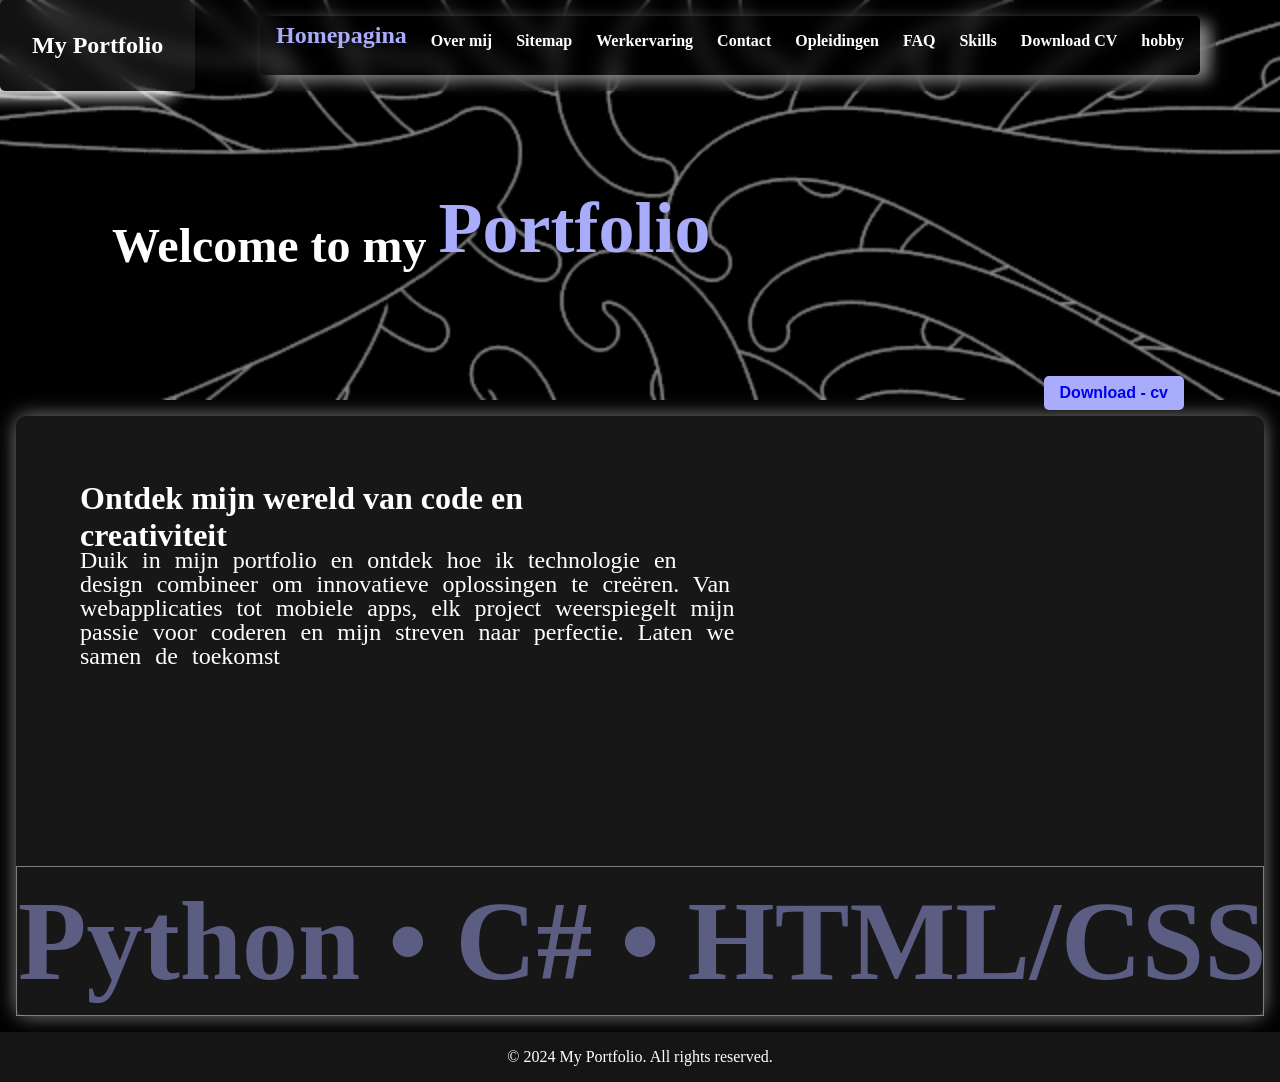
<file: index.html>
<!DOCTYPE html>
<html lang="nl">
<head>
    <meta charset="UTF-8">
    <meta name="viewport" content="width=device-width, initial-scale=1.0">
    <link rel="stylesheet" href="./css/style.css">
    <title>my portfolio</title>
</head>
<body>
    <header class ="homepageheader">
        <section class="navbar">
            <div class="logo">
            <h1>My Portfolio</h1>
            </div>
        <nav aria-label="Hoofd navigatie" class ="mainnav">
            <ul>
                <li><a href="index.html"><span>Homepagina</span></a></li> 
                <li><a href="over.html">Over mij</a></li>
                <li><a href="sitemap.html">Sitemap</a></li>
                <li><a href="ervaring.html">Werkervaring</a></li>
                <li><a href="contact.html">Contact</a></li>
                <li><a href="opleiding.html">Opleidingen</a></li>
                <li><a href="faq.html">FAQ</a></li>
                <li><a href="skills.html">Skills</a></li>
                <li><a href="cv-download.html">Download CV</a></li>
                <li><a href="hobby.html">hobby</a></li>
            </ul>
        </nav>
        </section>
    </header>
    <main>
        <section class="heropage">
            <div class="herocontent">
            <div class="herotext">
                <h1>Welcome to my <span>Portfolio</span></h1>
            </div>
 
            <div class="herobutton">
                <button><a href="/cv-download.html">Download - cv</a></button>
            </div>
            </div>
        </section>
        <section class="infoplain">
            <div class="infocontent" ">
                <header>
                    <h2>Ontdek mijn wereld van code en creativiteit</h2>
                </header>
                <footer>
                    <h3>Duik in mijn portfolio en ontdek hoe ik technologie en design combineer om innovatieve oplossingen te creëren. Van webapplicaties tot mobiele apps, elk project weerspiegelt mijn passie voor coderen en mijn streven naar perfectie. Laten we samen de toekomst </h3>
                </footer>
            </div>
            <div class="showCase">

            <div class="loop">
                <a href="skills.html">
             <p>HTML/CSS • JavaScript • MySQL • Python • C# • HTML/CSS • JavaScript • MySQL • Python • C# • </p>
             <p>   HTML/CSS • JavaScript • MySQL • Python • C# • HTML/CSS • JavaScript • MySQL • Python • C#</p>
                </a>

            </div>

            </div>
        </section>
    </main>
    <footer class="footer">
        <p>&copy; 2024 My Portfolio. All rights reserved.</p>
    
</body>
</html>
</file>
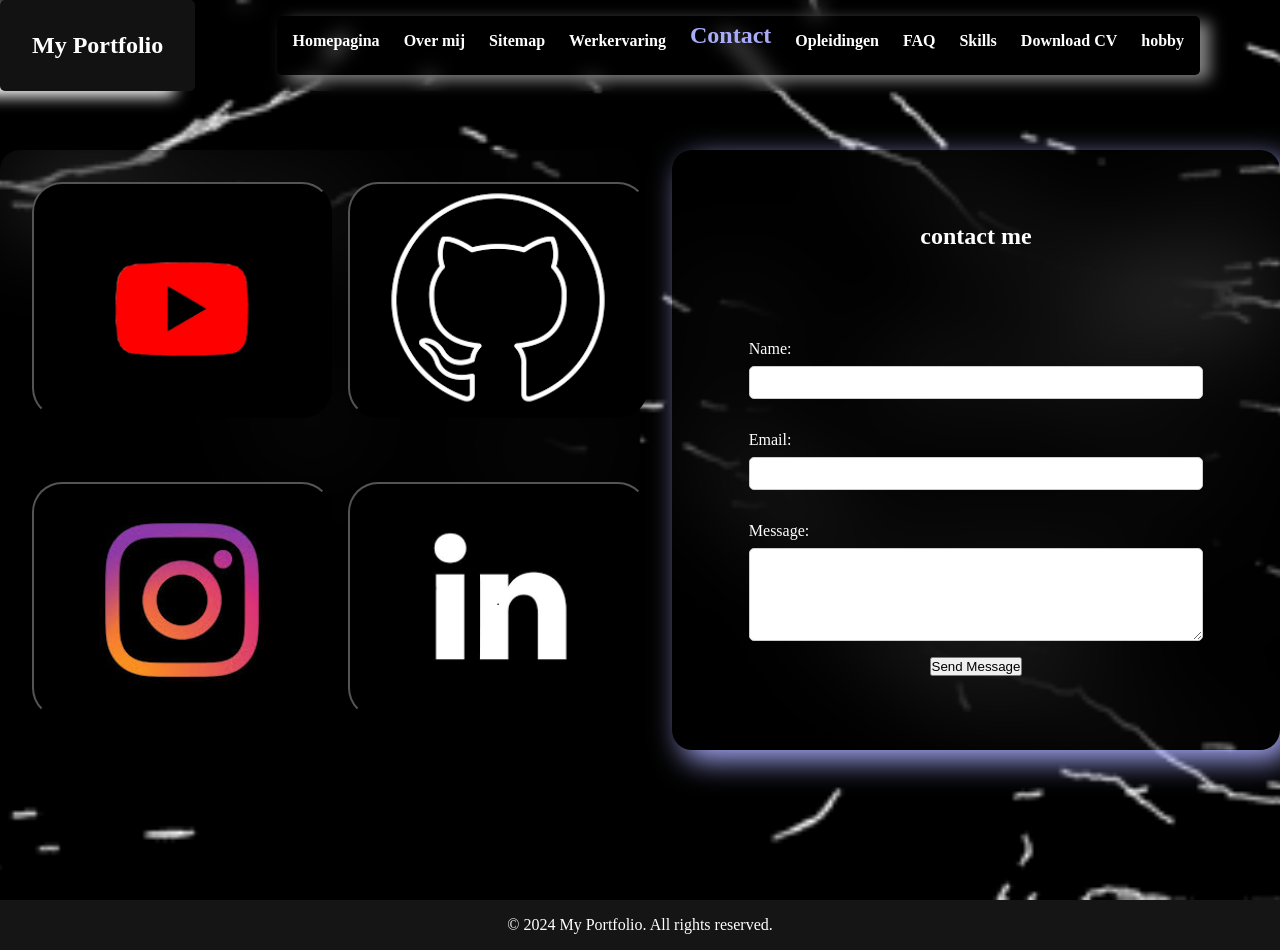
<file: contact.html>
<!DOCTYPE html>
<html lang="nl">
<head>
    <meta charset="UTF-8">
    <meta name="viewport" content="width=device-width, initial-scale=1.0">
    <link rel="stylesheet" href="./css/style.css">
    <title>Contact</title>
</head>
<body>
    <header class ="homepageheader">
        <section class="navbar">
            <div class="logo">
            <h1>My Portfolio</h1>
            </div>
        <nav aria-label="Hoofd navigatie" class ="mainnav">
            <ul>
                <li><a href="index.html">Homepagina</a></li>
                <li><a href="over.html">Over mij</a></li>
                <li><a href="sitemap.html">Sitemap</a></li>
                <li><a href="ervaring.html">Werkervaring</a></li>
                <li><a href="contact.html"><span>Contact</span></a></li>
                <li><a href="opleiding.html">Opleidingen</a></li>
                <li><a href="faq.html">FAQ</a></li>
                <li><a href="skills.html">Skills</a></li>
                <li><a href="cv-download.html">Download CV</a></li>
                <li><a href="hobby.html">hobby</a></li>
            </ul>
        </nav>
        </section>
    </header>
    <main>
       <section class ="social-media">
        <div class="links">
            <div id="first">
                <a href="https://www.youtube.com/"><button id="youtube">.</button></a>
                <a href="https://github.com/JJ-Eskolina"><button id="github">.</button></a>
            </div>
            <div id="second">
                <a href="https://www.instagram.com/"><button id="instagram">.</button></a>
                <a href="https://nl.linkedin.com/"><button id="linkedin">.</button></a>
            </div>
        </div>
        <div class="form">
            <div id="contact-header">
                <h1>contact me</h1>
            </div>
            <form action="#" method="post">
                <div class="form-group">
                    <label for="name">Name:</label>
                    <input type="text" id="name" name="name" required>
                </div>
                <div class="form-group">
                    <label for="email">Email:</label>
                    <input type="email" id="email" name="email" required>
                </div>
                <div class="form-group">
                    <label for="message">Message:</label>
                    <textarea id="message" name="message" rows="5" required></textarea>
                </div>
                <button type="submit">Send Message</button>
            </form>
        </div>
       </section>
    </main>
    <footer class="footer">
        <p>&copy; 2024 My Portfolio. All rights reserved.</p>

    </footer>
</body>
</html>
</file>
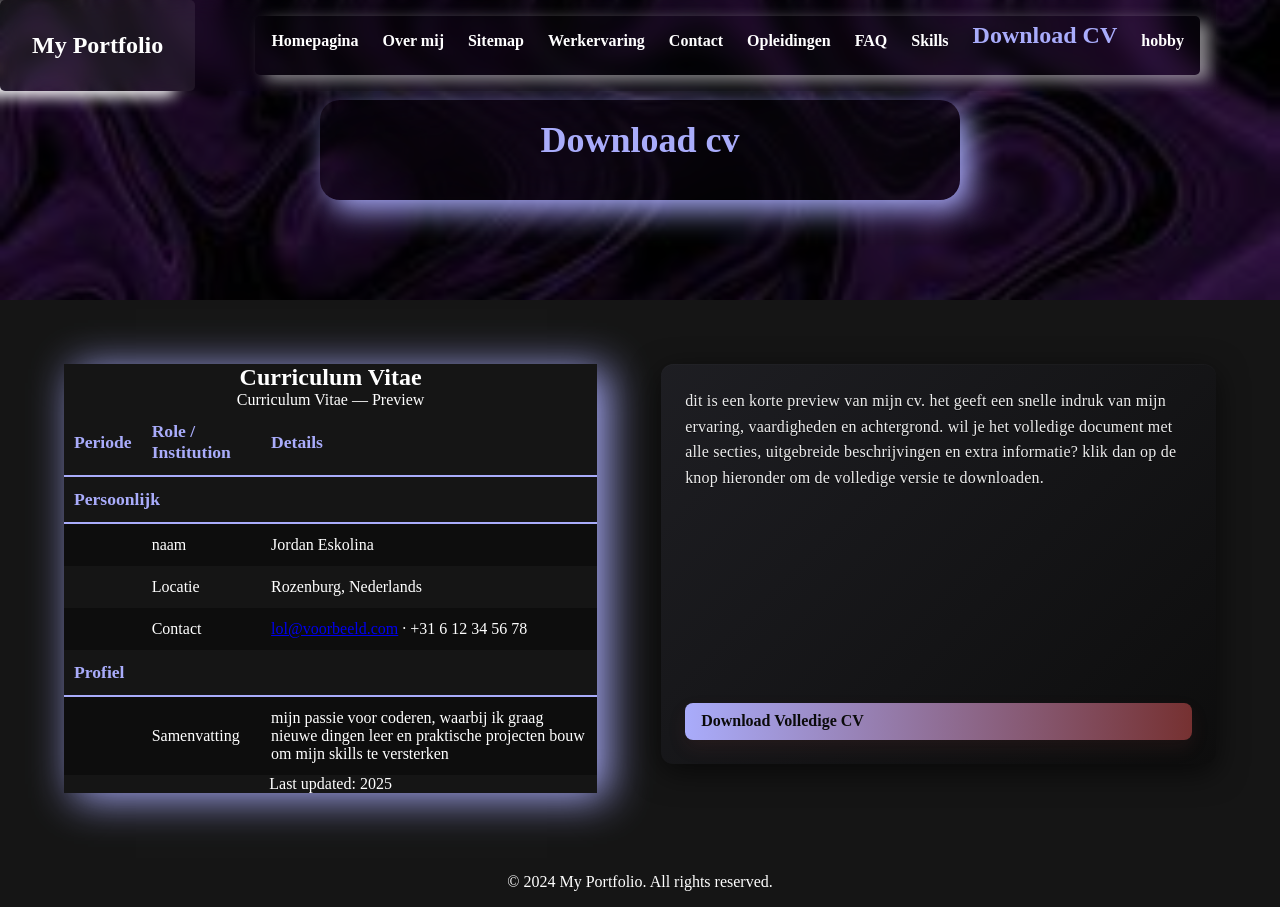
<file: cv-download.html>
<!DOCTYPE html>
<html lang="nl">
<head>
    <meta charset="UTF-8">
    <meta name="viewport" content="width=device-width, initial-scale=1.0">
    <link rel="stylesheet" href="./css/style.css">
    <title>Download cv</title>
</head>
<body>
    <header class ="homepageheader">
        <section class="navbar">
            <div class="logo">
            <h1>My Portfolio</h1>
            </div>
        <nav aria-label="Hoofd navigatie" class ="mainnav">
            <ul>
                <li><a href="index.html">Homepagina</a></li>
                <li><a href="over.html">Over mij</a></li>
                <li><a href="sitemap.html">Sitemap</a></li>
                <li><a href="ervaring.html">Werkervaring</a></li>
                <li><a href="contact.html">Contact</a></li>
                <li><a href="opleiding.html">Opleidingen</a></li>
                <li><a href="faq.html">FAQ</a></li>
                <li><a href="skills.html">Skills</a></li>
                <li><a href="cv-download.html"><span>Download CV</span></a></li>
                <li><a href="hobby.html">hobby</a></li>
            </ul>
        </nav>
        </section>
    </header>
    <main>
        <section class="cvHero">
            <div>
            <h1><span id="Skills">Download cv</span></h1>
          </div>
        </section>
        <section class="cvContent">
            <div class="cvBox">
                <div class="cv-inner" role="region" aria-label="Curriculum Vitae container">
                    <header>
                        <h1 class="sr-only">Curriculum Vitae</h1>
                    </header>

                    <div class="cv-scroll">
                        <table class="cv-table" aria-label="Curriculum Vitae">
                            <caption>Curriculum Vitae — Preview</caption>
                            <thead>
                                <tr>
                                    <th scope="col">Periode</th>
                                    <th scope="col">Role / Institution</th>
                                    <th scope="col">Details</th>
                                </tr>
                            </thead>
                            <tbody>
                                <tr>
                                    <th colspan="3" class="section-heading">Persoonlijk</th>
                                </tr>
                                <tr id="color">
                                    <td></td>
                                    <td>naam</td>
                                    <td>Jordan Eskolina</td>
                                </tr>
                                <tr>
                                    <td></td>
                                    <td>Locatie</td>
                                    <td>Rozenburg, Nederlands</td>
                                </tr>
                                <tr id="color">
                                    <td></td>
                                    <td>Contact</td>
                                    <td><a href="mailto:you@example.com">lol@voorbeeld.com</a> · +31 6 12 34 56 78</td>
                                </tr>

                                <tr>
                                    <th colspan="3" class="section-heading">Profiel</th>
                                </tr>
                                <tr id="color">
                                    <td></td>
                                    <td>Samenvatting</td>
                                    <td>mijn passie voor coderen, waarbij ik graag nieuwe dingen leer en praktische projecten bouw om mijn skills te versterken</td>
                                </tr>
                            </tbody>
                        </table>
                    </div>

                    <footer class="cv-footer">Last updated: 2025</footer>
                </div>
            </div>  
            <div class="cvInfo">
                    <p>
                        dit is een korte preview van mijn cv. het geeft een snelle indruk van mijn ervaring, vaardigheden 
                        en achtergrond. wil je het volledige document met alle secties, uitgebreide beschrijvingen en
                         extra informatie? klik dan op de knop hieronder om de volledige versie te downloaden.
                        </p>
                    <a href="./files/Jordan_Eskolina_CV.pdf" download class="cv-download-button">Download Volledige CV</a>
            </div>
        </section>
    </main>
    <footer class="footer">
        <p>&copy; 2024 My Portfolio. All rights reserved.</p>
   
    </footer>
</body>
</html>
</file>
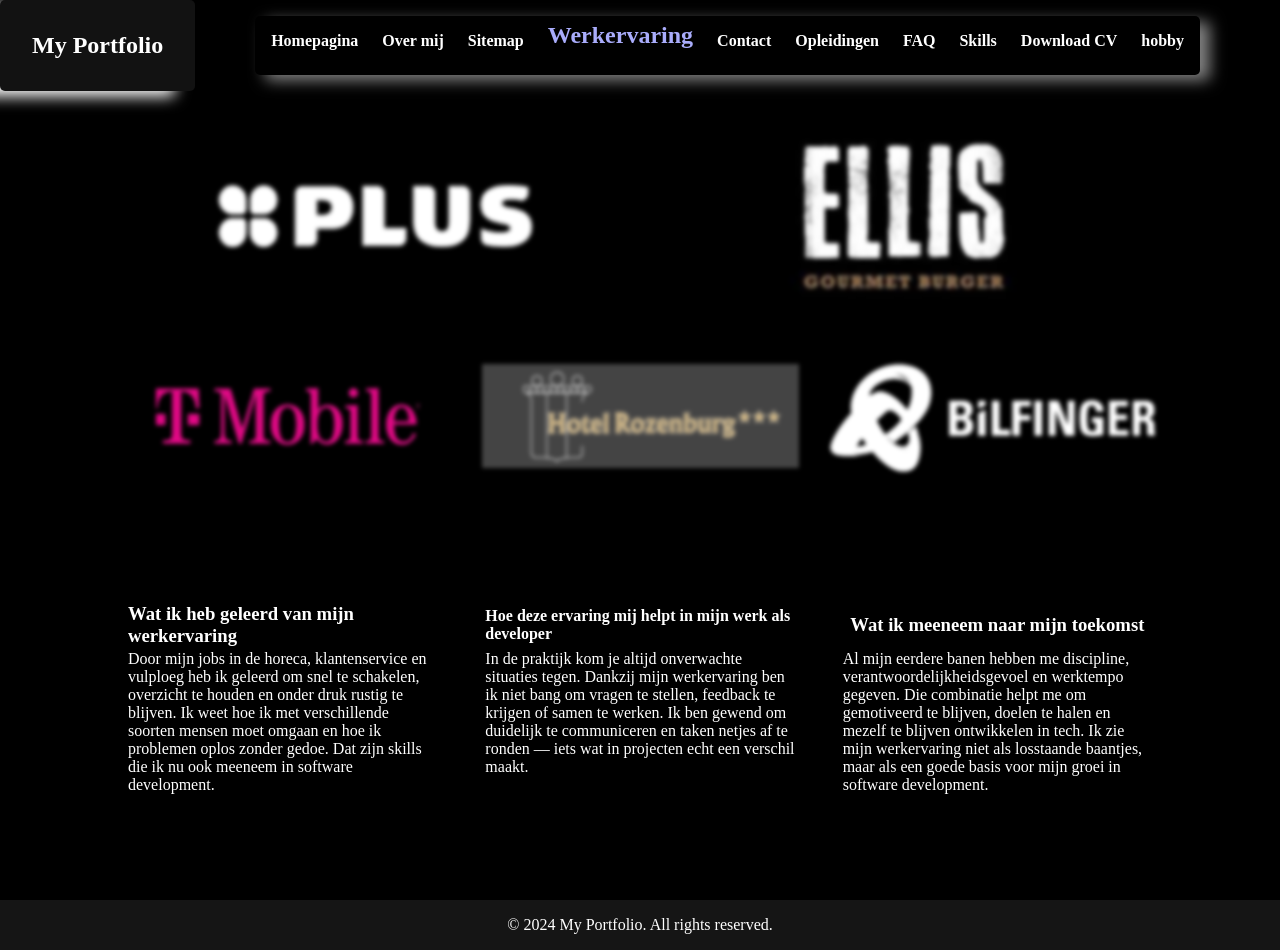
<file: ervaring.html>
<!DOCTYPE html>
<html lang="nl">
<head>
    <meta charset="UTF-8">
    <meta name="viewport" content="width=device-width, initial-scale=1.0">
    <link rel="stylesheet" href="./css/style.css">
    <title>Ervaring</title>
</head>
<body>
    <header class ="homepageheader">
        <section class="navbar">
            <div class="logo">
            <h1>My Portfolio</h1>
            </div>
        <nav aria-label="Hoofd navigatie" class ="mainnav">
            <ul>
                <li><a href="index.html">Homepagina</a></li>
                <li><a href="over.html">Over mij</a></li>
                <li><a href="sitemap.html">Sitemap</a></li>
                <li><a href="ervaring.html"><span>Werkervaring</span></a></li>
                <li><a href="contact.html">Contact</a></li>
                <li><a href="opleiding.html">Opleidingen</a></li>
                <li><a href="faq.html">FAQ</a></li>
                <li><a href="skills.html">Skills</a></li>
                <li><a href="cv-download.html">Download CV</a></li>
                <li><a href="hobby.html">hobby</a></li>
            </ul>
        </nav>
        </section>
    </header>
    <main>
        <section class="werkcontent">
  
            <div class="werkbox">
                <header>
                    <div id="test1">
                        <h1 style="display: none;"><span>AGF</span><br></h1>
                        
                    </div>
                    <div id="test2">
                        <h1 style="display: none;"><span>Serveren</span></h1>
                    </div>
                </header>
                <footer>
                    <div id="test1">
                        <h1 style="display: none;"><span>Klantenservice</span></h1>
                    </div>
                    <div id="test2">
                        <h1 style="display: none;"><span>Serveren</span></h1>
                    </div>
                    <div id="test3">
                        <h1 style="display: none;"><span>Jr.developer</span></h1>
                    </div>
                </footer>
            </div>

            <div class="werkinfo">
                <div>
                    <header>
                        <h3>Wat ik heb geleerd van mijn werkervaring</h3>
                    </header>
                    <footer>
                        <p>Door mijn jobs in de horeca, klantenservice en vulploeg heb ik geleerd om snel te schakelen,
                             overzicht te houden en onder druk rustig te blijven. Ik weet hoe ik met verschillende soorten 
                             mensen moet omgaan en hoe ik problemen oplos zonder gedoe. Dat zijn skills die ik nu ook meeneem 
                             in software development.</p>
                    </footer>
                </div>
                <div>
                    <header>
                        <h4>Hoe deze ervaring mij helpt in mijn werk als developer</h4>
                    </header>
                    <footer>
                        <p>In de praktijk kom je altijd onverwachte situaties tegen. Dankzij mijn werkervaring ben ik niet bang
                             om vragen te stellen, feedback te krijgen of samen te werken. Ik ben gewend om duidelijk te communiceren 
                             en taken netjes af te ronden — iets wat in projecten echt een verschil maakt.</p>
                    </footer>
                </div>
                <div>
                    <header>
                        <h3>Wat ik meeneem naar mijn toekomst</h3>
                    </header>
                    <footer>
                        <p>Al mijn eerdere banen hebben me discipline, verantwoordelijkheidsgevoel en werktempo gegeven. Die combinatie 
                            helpt me om gemotiveerd te blijven, doelen te halen en mezelf te blijven ontwikkelen in tech. Ik zie mijn 
                            werkervaring niet als losstaande baantjes, maar als een goede basis voor mijn groei in software development.</p>
                    </footer>
                </div>
            </div>
            

        </section>
        <section class="werkinfo"></section>
    </main>
    <footer class="footer">
        <p>&copy; 2024 My Portfolio. All rights reserved.</p>

    </footer>
</body>
</html>
</file>
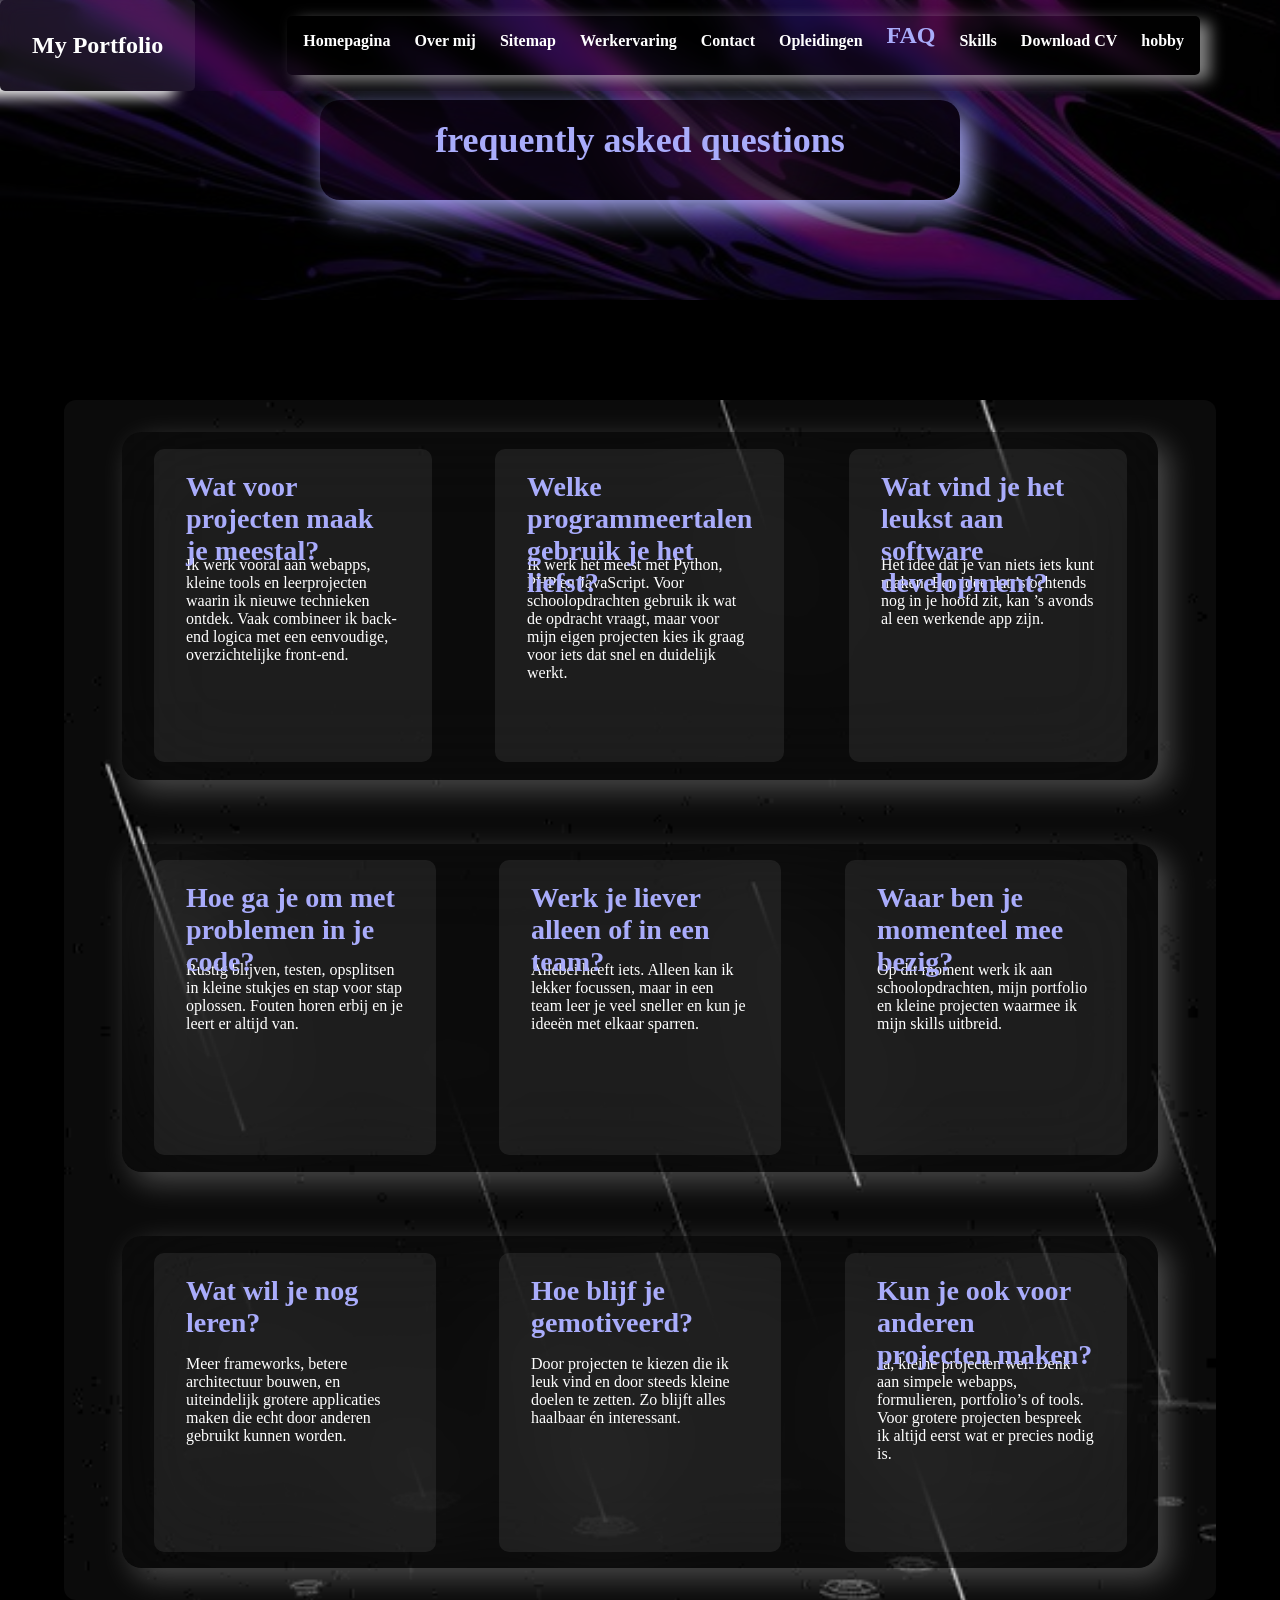
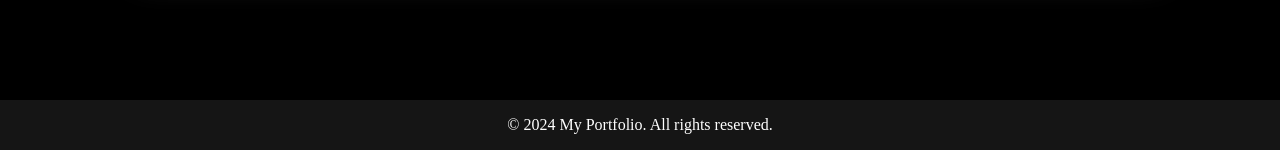
<file: faq.html>
<!DOCTYPE html>
<html lang="nl">
<head>
    <meta charset="UTF-8">
    <meta name="viewport" content="width=device-width, initial-scale=1.0">
    <link rel="stylesheet" href="./css/style.css">
    <title>FAQ</title>
</head>
<body>
    <header class ="homepageheader">
        <section class="navbar">
            <div class="logo">
            <h1>My Portfolio</h1>
            </div>
        <nav aria-label="Hoofd navigatie" class ="mainnav">
            <ul>
                <li><a href="index.html">Homepagina</a></li>
                <li><a href="over.html">Over mij</a></li>
                <li><a href="sitemap.html">Sitemap</a></li>
                <li><a href="ervaring.html">Werkervaring</a></li>
                <li><a href="contact.html">Contact</a></li>
                <li><a href="opleiding.html">Opleidingen</a></li>
                <li><a href="faq.html"><span>FAQ</span></a></li>
                <li><a href="skills.html">Skills</a></li>
                <li><a href="cv-download.html">Download CV</a></li>
                <li><a href="hobby.html">hobby</a></li>
            </ul>
        </nav>
        </section>
    </header>
    <main>
        <section class="faqHero">
            <div>
            <h1><span id="Skills">frequently asked questions</span></h1>
          </div>
        </section>
        <section class="faqQuestions">
            <div class="faqBox">
                <header class="faqsection">
                    <div>
                        <header><h3><span>Wat voor projecten maak je meestal?</span></h3></header>
                        <footer><p>Ik werk vooral aan webapps, kleine tools en leerprojecten 
                            waarin ik nieuwe technieken ontdek. Vaak combineer ik back-end 
                            logica met een eenvoudige, overzichtelijke front-end.</p></footer>
                    </div>
                    <div>
                        <header><h3><span>Welke programmeertalen gebruik je het liefst?</span></h3></header>
                        <footer><p>Ik werk het meest met Python, PHP en JavaScript. Voor schoolopdrachten
                             gebruik ik wat de opdracht vraagt, maar voor mijn eigen projecten kies ik graag 
                             voor iets dat snel en duidelijk werkt.</p></footer>
                    </div>
                    <div>
                        <header><h3><span>Wat vind je het leukst aan software development?</span></h3></header>
                        <footer><p>Het idee dat je van niets iets kunt maken. Een idee dat ’s ochtends 
                            nog in je hoofd zit, kan ’s avonds al een werkende app zijn.</p></footer>
                    </div>
                </header>
                <main class="faqsection">
                    <div>
                        <header><h3><span>Hoe ga je om met problemen in je code?</span></h3></header>
                        <footer><p>Rustig blijven, testen, opsplitsen in kleine stukjes en stap voor stap
                             oplossen. Fouten horen erbij en je leert er altijd van.</p></footer>
                    </div>
                    <div>
                        <header><h3><span>Werk je liever alleen of in een team?</span></h3></header>
                        <footer><p>Allebei heeft iets. Alleen kan ik lekker focussen, maar in een team leer 
                            je veel sneller en kun je ideeën met elkaar sparren.</p></footer>
                    </div>
                    <div>
                        <header><h3><span>Waar ben je momenteel mee bezig?</span></h3></header>
                        <footer><p>Op dit moment werk ik aan schoolopdrachten, mijn portfolio en kleine 
                                    projecten waarmee ik mijn skills uitbreid.</p></footer>
                    </div>
                </main>
                <footer class="faqsection">
                    <div>
                        <header><h3><span>Wat wil je nog leren?</span></h3></header>
                        <footer><p>Meer frameworks, betere architectuur bouwen, en uiteindelijk grotere 
                            applicaties maken die echt door anderen gebruikt kunnen worden.</p></footer>
                    </div>
                    <div>
                        <header><h3><span>Hoe blijf je gemotiveerd?</span></h3></header>
                        <footer><p>Door projecten te kiezen die ik leuk vind en door steeds kleine doelen 
                            te zetten. Zo blijft alles haalbaar én interessant.</p></footer>
                    </div>
                    <div>
                        <header><h3><span>Kun je ook voor anderen projecten maken?</span></h3></header>
                        <footer><p>Ja, kleine projecten wel. Denk aan simpele webapps, formulieren, portfolio’s 
                            of tools. Voor grotere projecten bespreek ik altijd eerst wat er precies nodig is.</p></footer>
                    </div>
                </footer>
            </div>
        </section>
    </main>
    <footer class="footer">
        <p>&copy; 2024 My Portfolio. All rights reserved.</p>
    </footer>
</body>
</html>
</file>
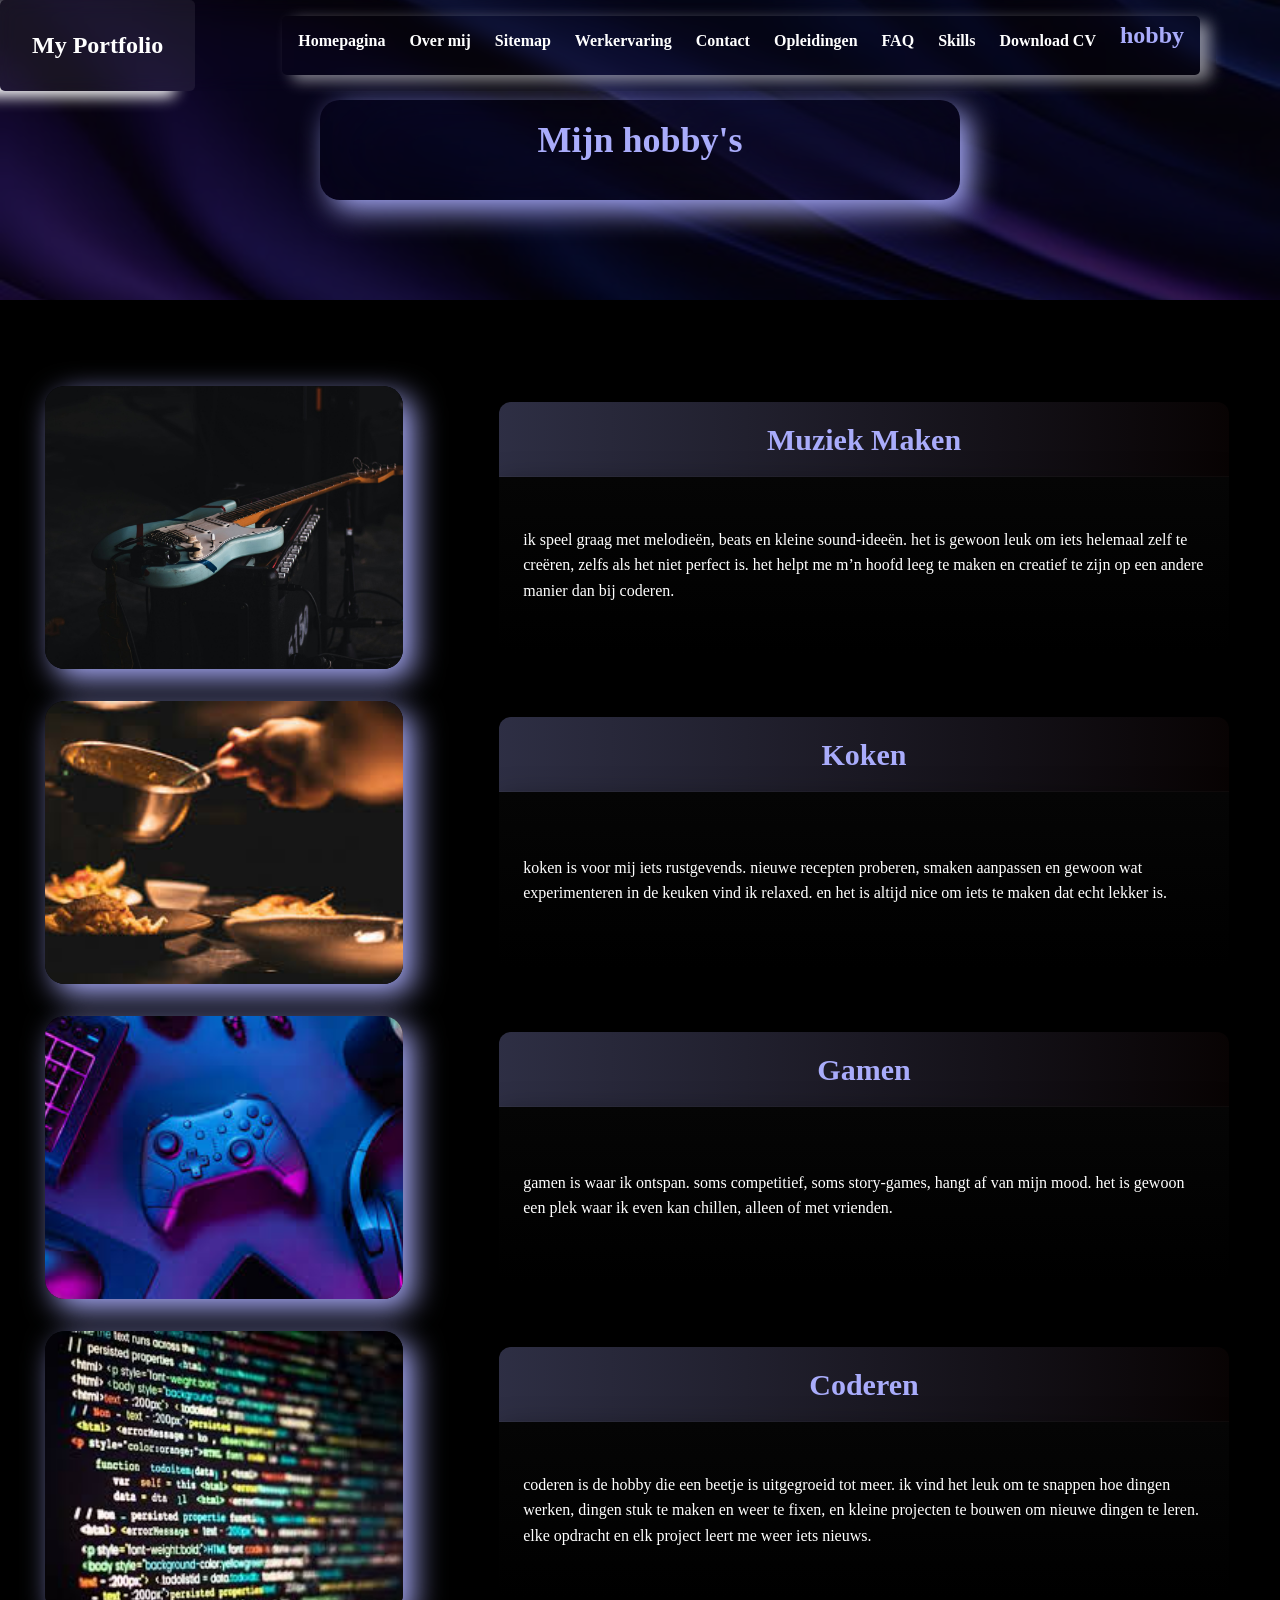
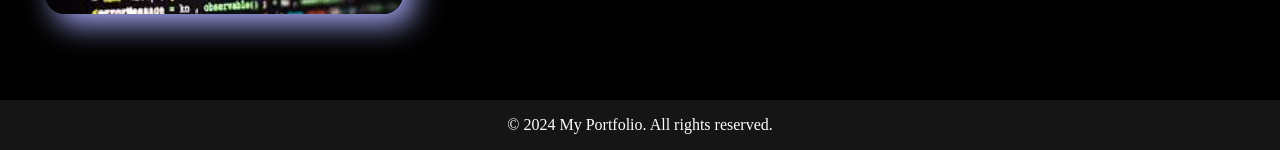
<file: hobby.html>
<!DOCTYPE html>
<html lang="nl">
<head>
    <meta charset="UTF-8">
    <meta name="viewport" content="width=device-width, initial-scale=1.0">
    <link rel="stylesheet" href="./css/style.css">
    <title>hobby</title>
</head>
<body>
    <header class ="homepageheader">
        <section class="navbar">
            <div class="logo">
            <h1>My Portfolio</h1>
            </div>
        <nav aria-label="Hoofd navigatie" class ="mainnav">
            <ul>
                <li><a href="index.html">Homepagina</a></li>
                <li><a href="over.html">Over mij</a></li>
                <li><a href="sitemap.html">Sitemap</a></li>
                <li><a href="ervaring.html">Werkervaring</a></li>
                <li><a href="contact.html">Contact</a></li>
                <li><a href="opleiding.html">Opleidingen</a></li>
                <li><a href="faq.html">FAQ</a></li>
                <li><a href="skills.html">Skills</a></li>
                <li><a href="cv-download.html">Download CV</a></li>
                <li><a href="hobby.html"><span>hobby</span></a></li>
            </ul>
        </nav>
        </section>
    </header>
    <main>
        <section class="hobbyHero">
            <div>
            <h1><span id="Skills">Mijn hobby's </span></h1>
          </div>
        </section>
        <section class="hobbyContent">
            <div class="hobbyIMG">
                <div class="imgBox" id="guitar"></div>
                <div class="imgBox" id="cooking"></div>
                <div class="imgBox" id="gaming"></div>
                <div class="imgBox" id="coderen"></div>
            </div>
            <div class="hobbyBox">
                <div class="hobbyItem">
                    <header><h1>muziek maken</h1></header>
                    <main>
                        <p>
                        ik speel graag met melodieën, beats en kleine sound-ideeën.
                         het is gewoon leuk om iets helemaal zelf te creëren, zelfs als het 
                         niet perfect is. het helpt me m’n hoofd leeg te maken en creatief te
                          zijn op een andere manier dan bij coderen.
                        </p></main>
                </div>
                <div class="hobbyItem">
                    <header><h1>koken</h1></header>
                    <main>
                    <p>koken is voor mij iets rustgevends. nieuwe recepten proberen, 
                        smaken aanpassen en gewoon wat experimenteren in de keuken vind ik relaxed.
                        en het is altijd nice om iets te maken dat echt lekker is.
                    </p></main>
                </div>
                <div class="hobbyItem">
                    <header><h1>gamen</h1></header>
                    <main>
                        <p>gamen is waar ik ontspan. soms competitief, soms story-games, hangt af van mijn mood.
                         het is gewoon een plek waar ik even kan chillen, alleen of met vrienden.
                        </p></main>
              </div>
              <div class="hobbyItem">
                    <header><h1>coderen</h1></header>
                    <main>
                        <p>coderen is de hobby die een beetje is uitgegroeid tot meer. 
                        ik vind het leuk om te snappen hoe dingen werken, dingen stuk te maken en weer te fixen,
                         en kleine projecten te bouwen om nieuwe dingen te leren. elke opdracht en elk project leert
                          me weer iets nieuws.
                        </p></main>
              </div>
         </div>

        </section>
    </main>
    <footer class="footer">
        <p>&copy; 2024 My Portfolio. All rights reserved.</p>
    </footer>
</body>
</html>
</file>
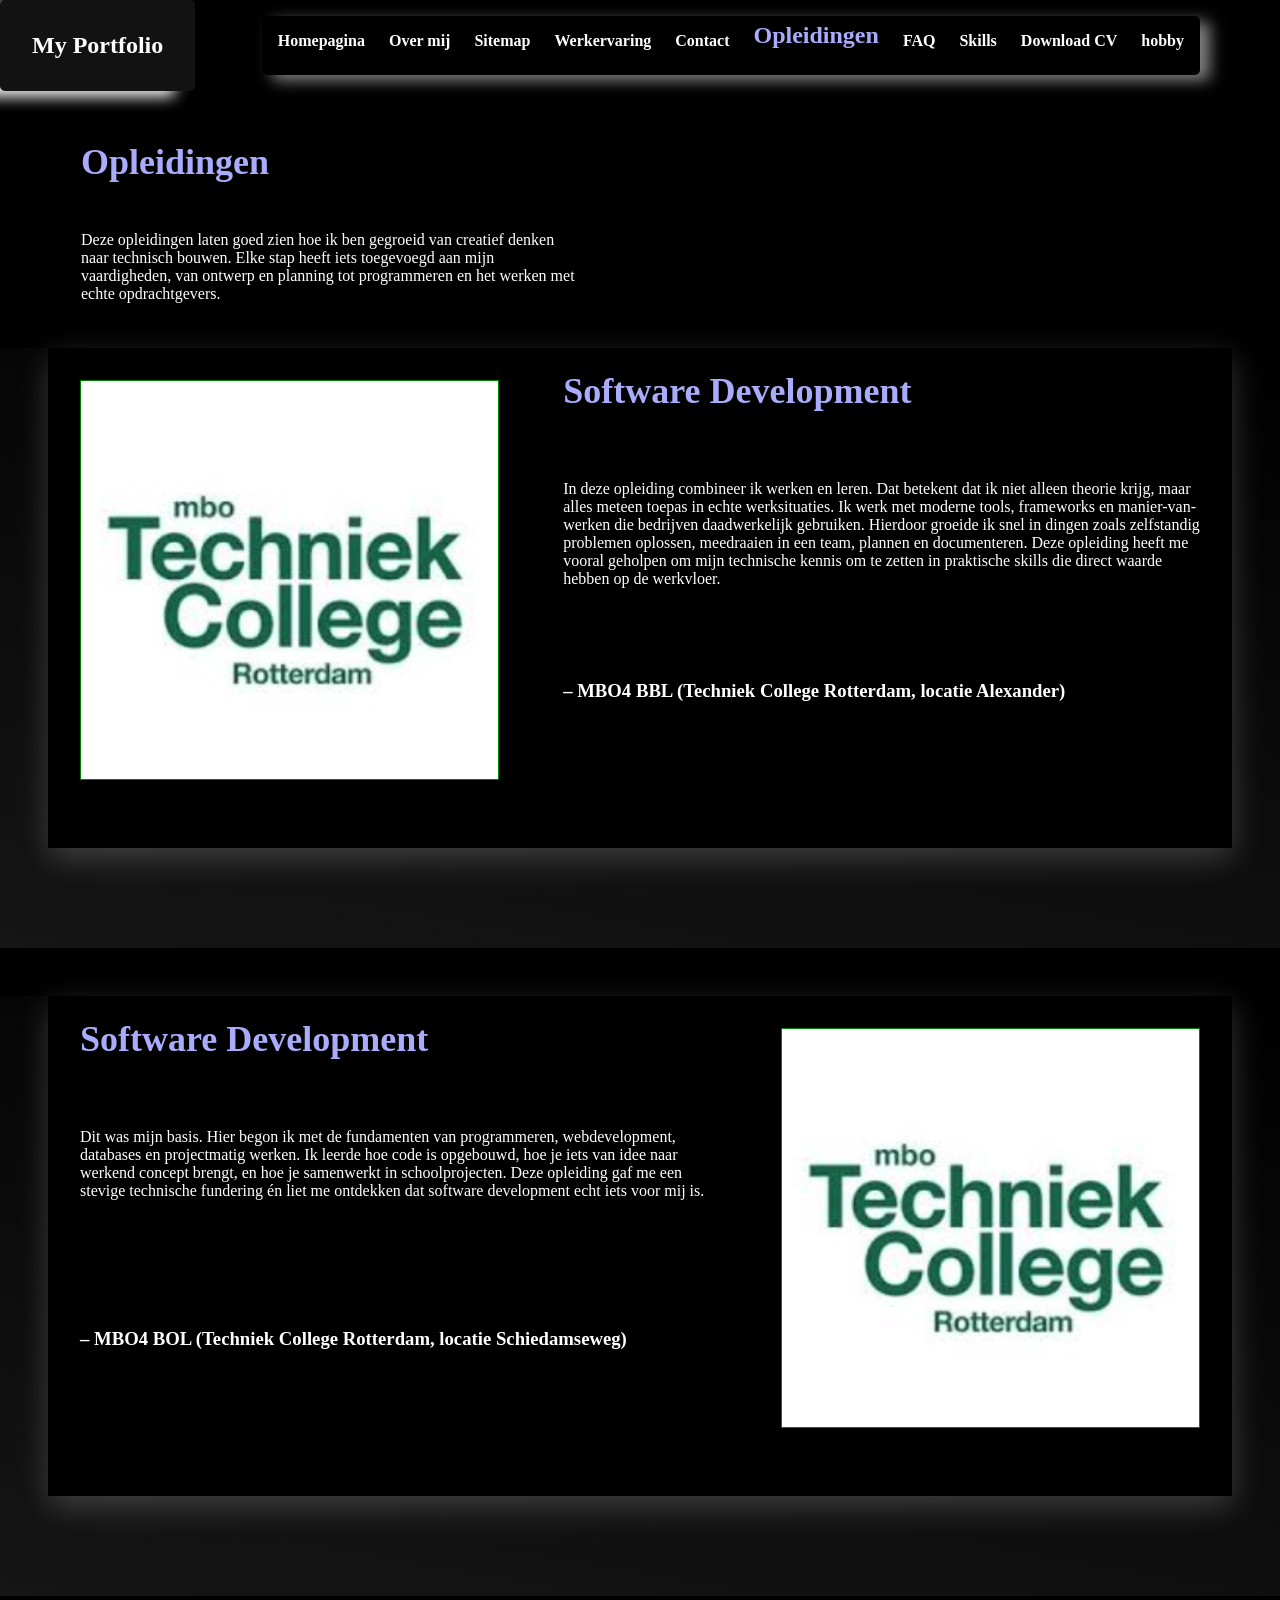
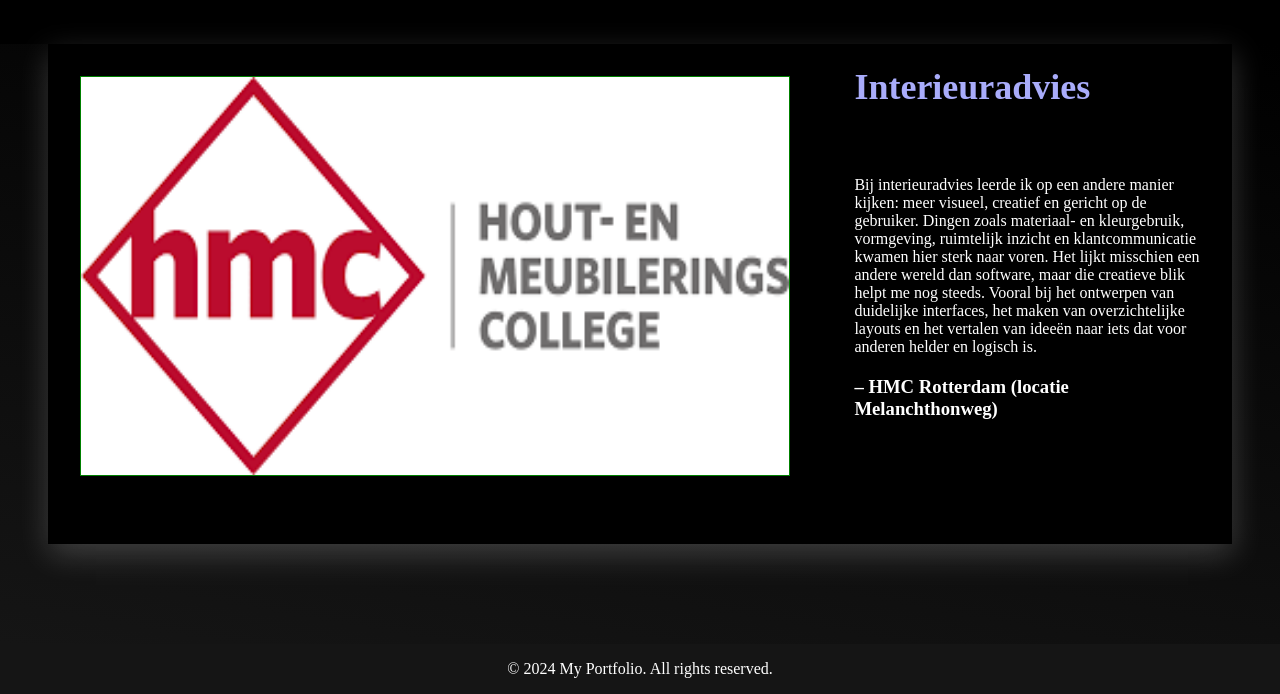
<file: opleiding.html>
<!DOCTYPE html>
<html lang="nl">
<head>
    <meta charset="UTF-8">
    <meta name="viewport" content="width=device-width, initial-scale=1.0">
    <link rel="stylesheet" href="./css/style.css">
    <title>Opleiding</title>
</head>
<body>
    <header class ="homepageheader">
        <section class="navbar">
            <div class="logo">
            <h1>My Portfolio</h1>
            </div>
        <nav aria-label="Hoofd navigatie" class ="mainnav">
            <ul>
                <li><a href="index.html">Homepagina</a></li>
                <li><a href="over.html">Over mij</a></li>
                <li><a href="sitemap.html">Sitemap</a></li>
                <li><a href="ervaring.html">Werkervaring</a></li>
                <li><a href="contact.html">Contact</a></li>
                <li><a href="opleiding.html"><span>Opleidingen</span></a></li>
                <li><a href="faq.html">FAQ</a></li>
                <li><a href="skills.html">Skills</a></li>
                <li><a href="cv-download.html">Download CV</a></li>
                <li><a href="hobby.html">hobby</a></li>
            </ul>
        </nav>
        </section>
    </header>
    <main>
        <section class="opleidingHero">
            <div>
                <header><h1><span>Opleidingen</span></h1></header>
                <main><p>Deze opleidingen laten goed zien hoe ik ben gegroeid van creatief denken naar technisch bouwen. Elke stap heeft iets toegevoegd aan mijn vaardigheden, van ontwerp en planning tot programmeren en het werken met echte opdrachtgevers.</p></main>
            </div>
        </section>

        <section class="opleiding">
            <div class ="opleidingbox" >
                <img src="/img/Screenshot 2025-11-18 at 15.49.00.png" alt="foto van techniek college rotterdam locatie alexander">
                <div>
                    <header><h1><span>Software Development</span></h1></header>
                    <main><p>In deze opleiding combineer ik werken en leren. Dat betekent dat ik niet alleen theorie krijg, maar alles meteen toepas in echte werksituaties. Ik werk met moderne tools,
                         frameworks en manier-van-werken die bedrijven daadwerkelijk gebruiken. Hierdoor groeide ik snel in dingen zoals zelfstandig problemen oplossen, meedraaien in een team, plannen 
                         en documenteren. Deze opleiding heeft me vooral geholpen om mijn technische kennis om te zetten in praktische skills die direct waarde hebben op de werkvloer.</p></main>
                    <footer><h3>– MBO4 BBL (Techniek College Rotterdam, locatie Alexander)</h3></footer>
                </div>
            </div>
        </section>

        <section class="opleiding">
            <div class ="opleidingbox" >
                <div>
                    <header><h1><span>Software Development</span></h1></header>
                    <main><p>Dit was mijn basis. Hier begon ik met de fundamenten van programmeren, webdevelopment, databases en 
                        projectmatig werken. Ik leerde hoe code is opgebouwd, hoe je iets van idee naar werkend concept brengt, en
                         hoe je samenwerkt in schoolprojecten. Deze opleiding gaf me een stevige technische fundering én liet me 
                         ontdekken dat software development echt iets voor mij is.</p></main>
                    <footer><h3>– MBO4 BOL (Techniek College Rotterdam, locatie Schiedamseweg)</h3></footer>
                </div>
                <img src="/img/Screenshot 2025-11-18 at 15.49.00.png" alt="foto van techniek college rotterdam locatie schiedamseweg">
            </div>

        </section>
        
        <section class="opleiding">
            <div class ="opleidingbox" >
                <img src="/img/download.png" alt="foto van hmc rotterdam locatie melanchthonweg">
                <div>
                    <header><h1><span>Interieuradvies</span></h1></header>
                    <main><p>Bij interieuradvies leerde ik op een andere manier kijken: meer visueel, creatief en gericht op de gebruiker. Dingen zoals materiaal- en kleurgebruik, vormgeving, ruimtelijk inzicht en klantcommunicatie kwamen hier sterk naar voren. Het lijkt misschien een andere wereld dan software, maar die creatieve blik helpt me nog steeds. Vooral bij het ontwerpen van duidelijke interfaces, het maken van overzichtelijke layouts en het vertalen van ideeën naar iets dat voor anderen helder en logisch is.</p></main>
                    <footer><h3>– HMC Rotterdam (locatie Melanchthonweg)</h3></footer>
                </div>
            </div>

        </section>

    </main>
    <footer class="footer">
        <p>&copy; 2024 My Portfolio. All rights reserved.</p>

    </footer>
</body>
</html>
</file>
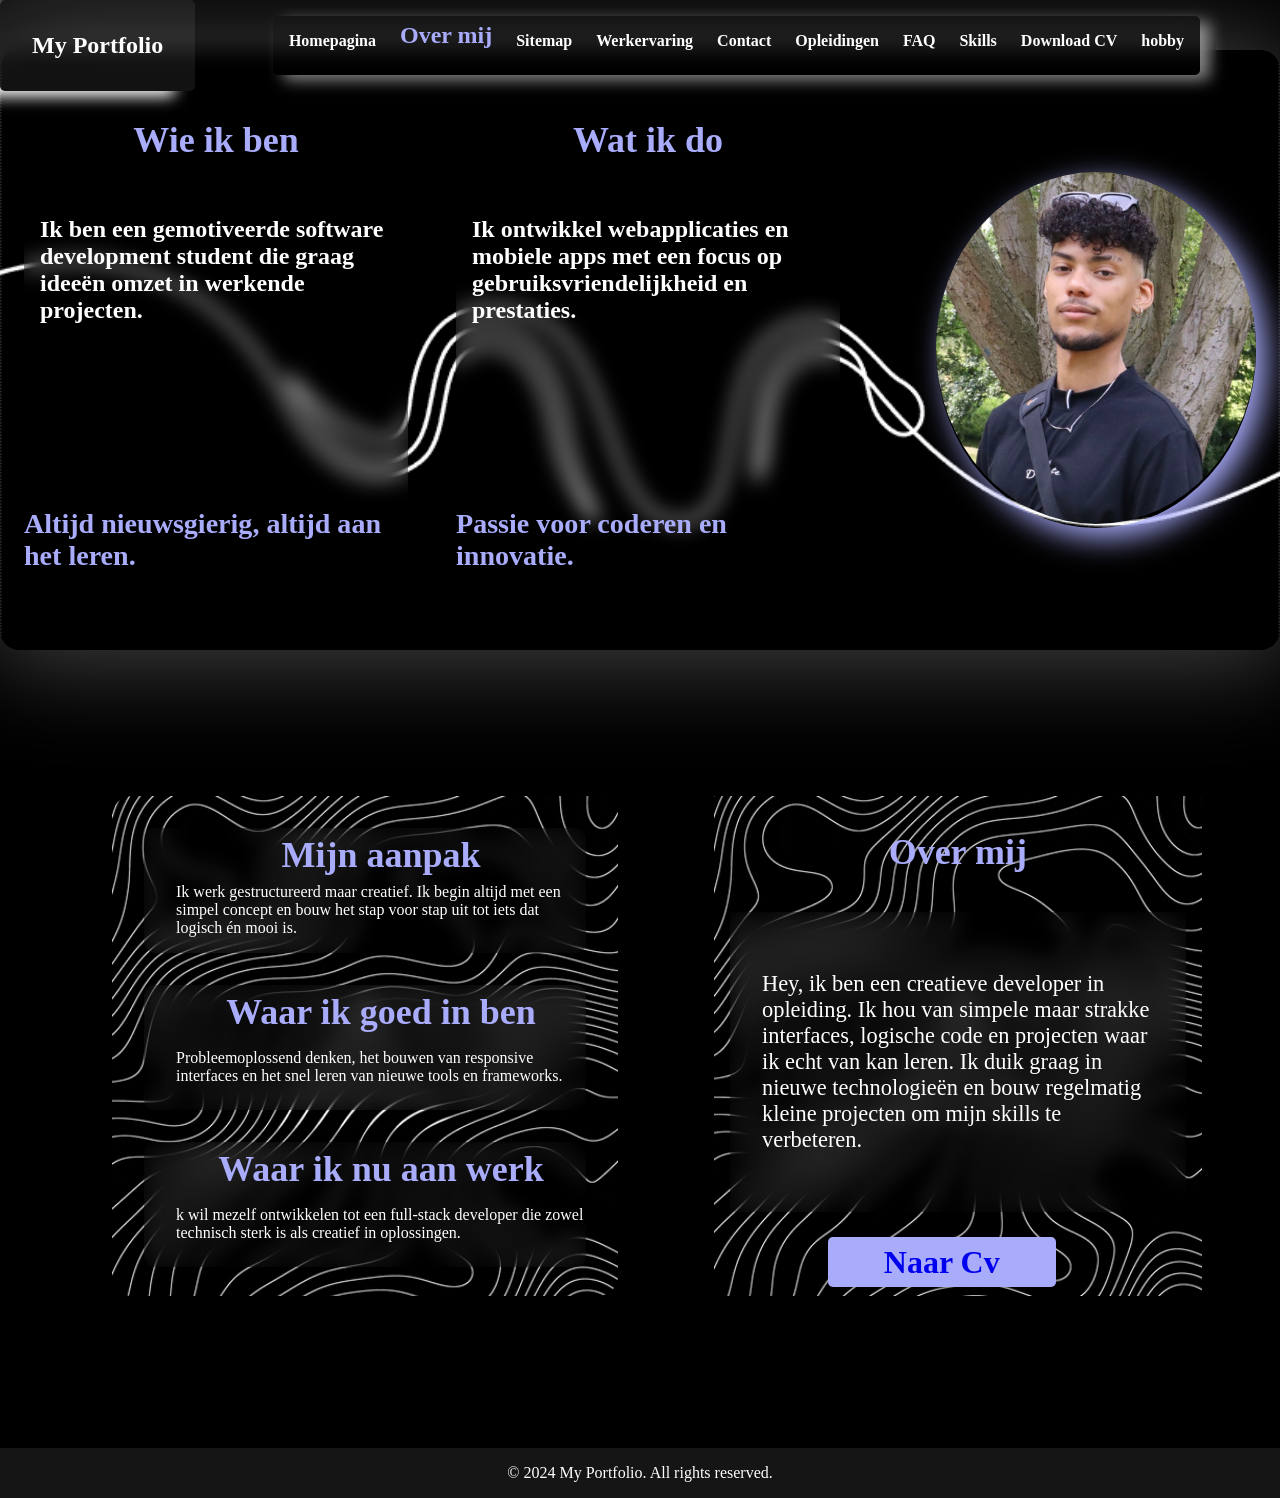
<file: over.html>
<!DOCTYPE html>
<html lang="nl">
<head>
    <meta charset="UTF-8">
    <meta name="viewport" content="width=device-width, initial-scale=1.0">
    <link rel="stylesheet" href="./css/style.css">
    <title>over mij</title>
</head>
<body class="overmij">
   <header class ="homepageheader">
        <section class="navbar">
            <div class="logo">
            <h1>My Portfolio</h1>
            </div>
        <nav aria-label="Hoofd navigatie" class ="mainnav">
            <ul>
                <li><a href="index.html">Homepagina</a></li>
                <li><a href="over.html"><span>Over mij</span></a></li>
                <li><a href="sitemap.html">Sitemap</a></li>
                <li><a href="ervaring.html">Werkervaring</a></li>
                <li><a href="contact.html">Contact</a></li>
                <li><a href="opleiding.html">Opleidingen</a></li>
                <li><a href="faq.html">FAQ</a></li>
                <li><a href="skills.html">Skills</a></li>
                <li><a href="cv-download.html">Download CV</a></li>
                <li><a href="hobby.html">hobby</a></li>
            </ul>
        </nav>
        </section>
    </header>
    <main>
        <section class="aboutmecontent">
            <div class="aboutbox">
                
                <div id="card">
                    <header>
                        <h1><span>Wie ik ben</span></h1>
                    </header>
                    <main>
                        <h2>Ik ben een gemotiveerde software development student die graag ideeën omzet in werkende projecten.</h2>
                    </main>
                    <footer>
                        <h3><span>Altijd nieuwsgierig, altijd aan het leren.</span></h3>
                    </footer>
                </div>
                <div id="card">
                    <header>
                        <h1><span>Wat ik do</span></h1>
                    </header>
                    <main>
                        <h2>Ik ontwikkel webapplicaties en mobiele apps met een focus op gebruiksvriendelijkheid en prestaties.</h2>
                    </main>
                    <footer>
                        <h3><span>Passie voor coderen en innovatie.</span></h3>
                    </footer>
                </div>
                <div></div>
                    <div id="overMijFoto">
                        <img src="/img/555e996b-232f-4358-be3e-79f2ea83dcb0.jpg" alt="Foto van jordan">
                    </div>
            </div>
        </section>
        <section class="additionalinfo">
            <div class="addbox">
                
                <div class="addboxitem">
                    <div id="bla">
                        <div class="blatekst">
                            <header><h2><span>Mijn aanpak</span></h2></header>
                            <main>Ik werk gestructureerd maar creatief. Ik begin altijd met een simpel concept en bouw het stap voor stap uit tot iets dat logisch én mooi is.</main>
                        </div>
                    </div>
                    <div id="bla">
                        <div class="blatekst">
                            <header><h2><span>Waar ik goed in ben</span></h2></header>
                            <main>Probleemoplossend denken, het bouwen van responsive interfaces en het snel leren van nieuwe tools en frameworks.</main>
                        </div>
                    </div>
                    <div id="bla">
                        <div class="blatekst">
                            <header><h2><span>Waar ik nu aan werk</span></h2></header>
                            <main>k wil mezelf ontwikkelen tot een full-stack developer die zowel technisch sterk is als creatief in oplossingen.</main>
                        </div>
                    </div>
                </div>
 
                <div class="addboxitem2">
                <div id="blabla">
                <header>
                    <h1>
                        <span>Over mij</span>
                    </h1>

                </header>
                <main>
                    <p>
                        Hey, ik ben een creatieve developer in opleiding. Ik hou van simpele maar strakke interfaces, logische code en projecten waar ik echt van kan leren. Ik duik graag in nieuwe technologieën en bouw regelmatig kleine projecten om mijn skills te verbeteren.
                </main>
                <footer>
                    <a href="/cv-download.html">Naar Cv</a>
                </footer>
                </div>

                </div>


            </div>
            

        </section>
    </main>
    <footer class="footer">
        <p>&copy; 2024 My Portfolio. All rights reserved.</p>

    </footer>
</body>
</html>
</file>
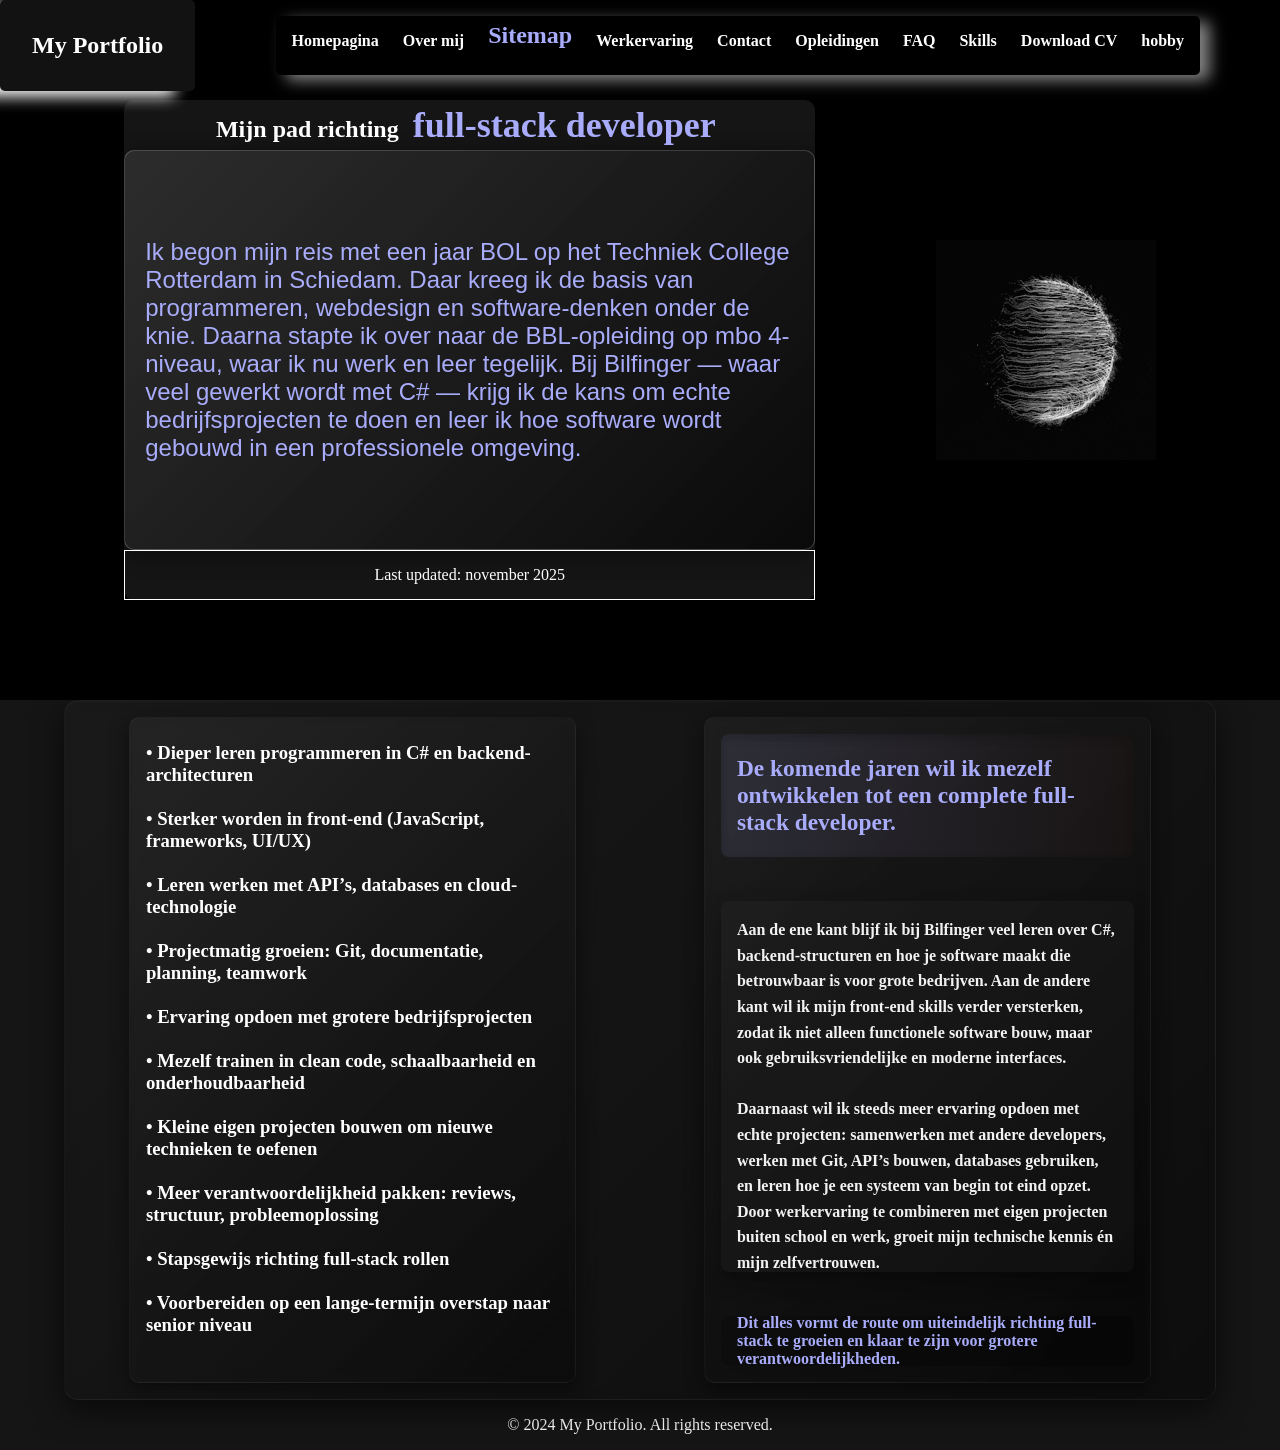
<file: sitemap.html>
<!DOCTYPE html>
<html lang="nl">
<head>
    <meta charset="UTF-8">
    <meta name="viewport" content="width=device-width, initial-scale=1.0">
    <link rel="stylesheet" href="./css/style.css">
    <title>sitemap</title>
</head>
<body>
    <header class ="homepageheader">
        <section class="navbar">
            <div class="logo">
            <h1>My Portfolio</h1>
            </div>
        <nav aria-label="Hoofd navigatie" class ="mainnav">
            <ul>
                <li><a href="index.html">Homepagina</a></li>
                <li><a href="over.html">Over mij</a></li>
                <li><a href="sitemap.html"><span>Sitemap</span></a></li>
                <li><a href="ervaring.html">Werkervaring</a></li>
                <li><a href="contact.html">Contact</a></li>
                <li><a href="opleiding.html">Opleidingen</a></li>
                <li><a href="faq.html">FAQ</a></li>
                <li><a href="skills.html">Skills</a></li>
                <li><a href="cv-download.html">Download CV</a></li>
                <li><a href="hobby.html">hobby</a></li>
            </ul>
        </nav>
        </section>
    </header>
    <main>
        <section class="sitemapcontent">
            <div id ="contentbox">
                <div>
                    <header>
                        <h2>Mijn pad richting <span>full-stack developer</span></h2>
                    </header>
                    <main>
                        <p>Ik begon mijn reis met een jaar BOL op het Techniek College Rotterdam in Schiedam. Daar kreeg ik de basis van programmeren, webdesign en software-denken onder de knie. Daarna stapte ik over naar de BBL-opleiding op mbo 4-niveau, waar ik nu werk en leer tegelijk.
                            Bij Bilfinger — waar veel gewerkt wordt met C# — krijg ik de kans om echte bedrijfsprojecten te doen en leer ik hoe software wordt gebouwd in een professionele omgeving.
                        </p>
                    </main>
                    <footer>
                        <p>Last updated: november 2025</p>
                    </footer>
                </div>
                <img src="./img/black-white.gif" alt="img">
            </div>

        </section>
        <section class="sitemaplinks">
            <div>
                <div><h3>
                •	Dieper leren programmeren in C# en backend-architecturen <br><br>
                •	Sterker worden in front-end (JavaScript, frameworks, UI/UX) <br><br>
                •	Leren werken met API’s, databases en cloud-technologie <br><br>
                •	Projectmatig groeien: Git, documentatie, planning, teamwork <br><br>
                •	Ervaring opdoen met grotere bedrijfsprojecten <br><br>
                •	Mezelf trainen in clean code, schaalbaarheid en onderhoudbaarheid <br><br>
                •	Kleine eigen projecten bouwen om nieuwe technieken te oefenen <br><br>
                •	Meer verantwoordelijkheid pakken: reviews, structuur, probleemoplossing <br><br>
                •	Stapsgewijs richting full-stack rollen  <br><br>
                •	Voorbereiden op een lange-termijn overstap naar senior niveau <br><br>
                </h3></div>
                <div id="tekst">
                    <header><h3>De komende jaren wil ik mezelf ontwikkelen tot een complete full-stack developer.</h3></header>
                    <main><h4>Aan de ene kant blijf ik bij Bilfinger veel leren over C#, backend-structuren en hoe je software maakt die betrouwbaar is voor grote bedrijven. 
                              Aan de andere kant wil ik mijn front-end skills verder versterken, zodat ik niet alleen functionele software bouw, maar ook gebruiksvriendelijke en moderne interfaces. <br> <br>
                            Daarnaast wil ik steeds meer ervaring opdoen met echte projecten: samenwerken met andere developers, werken met Git, API’s bouwen, databases gebruiken, en leren hoe je een systeem van begin tot eind opzet. Door werkervaring te combineren met eigen projecten buiten school en werk, groeit mijn technische kennis én mijn zelfvertrouwen.</h4></main>
                    <footer><h4>
                        Dit alles vormt de route om uiteindelijk richting full-stack te groeien en klaar te zijn voor grotere verantwoordelijkheden.
                    </h4></footer>
                </div>
            </div>
        </section>
        <section class="sitemapinfo">
            <div></div>
        </section>
    </main>
    <footer class="footer">
        <p>&copy; 2024 My Portfolio. All rights reserved.</p>

    </footer>
</body>
</html>
</file>
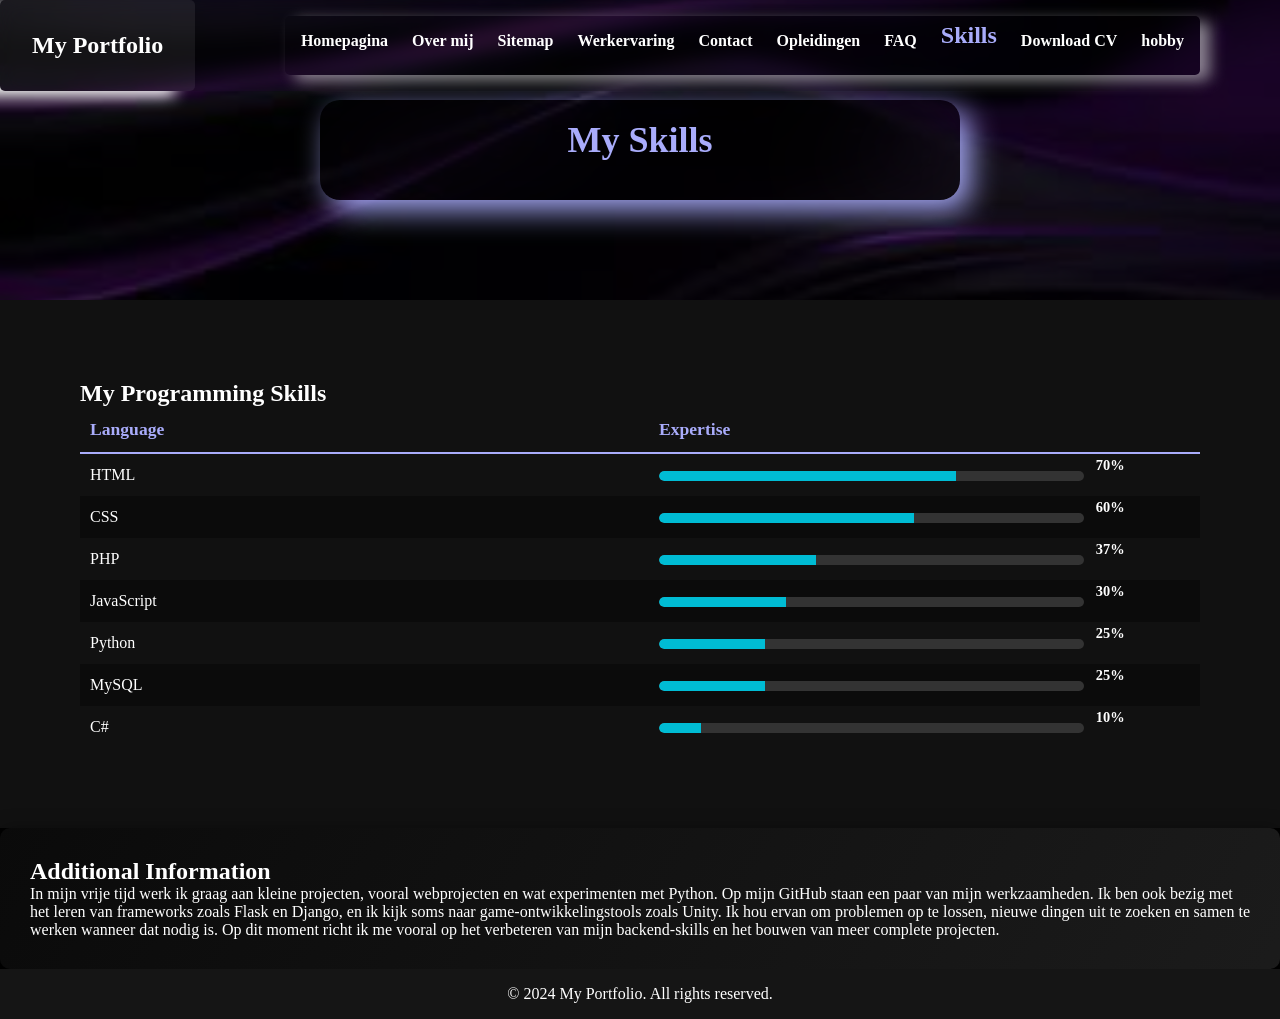
<file: skills.html>
<!DOCTYPE html>
<html lang="nl">
<head>
    <meta charset="UTF-8">
    <meta name="viewport" content="width=device-width, initial-scale=1.0">
    <link rel="stylesheet" href="./css/style.css">
    <title>Skills</title>
</head>
<body>
    <header class ="homepageheader">
        <section class="navbar">
            <div class="logo">
            <h1>My Portfolio</h1>
            </div>
        <nav aria-label="Hoofd navigatie" class ="mainnav">
            <ul>
                <li><a href="index.html">Homepagina</a></li>
                <li><a href="over.html">Over mij</a></li>
                <li><a href="sitemap.html">Sitemap</a></li>
                <li><a href="ervaring.html">Werkervaring</a></li>
                <li><a href="contact.html">Contact</a></li>
                <li><a href="opleiding.html">Opleidingen</a></li>
                <li><a href="faq.html">FAQ</a></li>
                <li><a href="skills.html"><span>Skills</span></a></li>
                <li><a href="cv-download.html">Download CV</a></li>
                <li><a href="hobby.html">hobby</a></li>
            </ul>
        </nav>
        </section>
    </header>
    <main>
        <section class="skillsHero">
          <div>
            <h1><span id="Skills">My Skills</span></h1>
          </div>
        </section>
        <section class="skillsSection" id="skillsTable">
    <h1>My Programming Skills</h1>
    <table>
      <thead>
        <tr>
          <th>Language</th>
          <th>Expertise</th>
        </tr>
      </thead>
      <tbody>
        <tr>
          <td>HTML</td>
          <td>
            <div class="progress"><div class="bar html"></div></div>
            <span>70%</span>
          </td>
        </tr>
        <tr id="color">
          <td>CSS</td>
          <td>
            <div class="progress"><div class="bar css"></div></div>
            <span>60%</span>
          </td>
        </tr>
        <tr>
          <td>PHP</td>
          <td>
            <div class="progress"><div class="bar php"></div></div>
            <span>37%</span>
          </td>
        </tr>
        <tr id="color">
          <td>JavaScript</td>
          <td>
            <div class="progress"><div class="bar javascript"></div></div>
            <span>30%</span>
          </td>
        </tr>
        <tr>
          <td>Python</td>
          <td>
            <div class="progress"><div class="bar python"></div></div>
            <span>25%</span>
          </td>
        </tr>
        <tr id="color">
          <td>MySQL</td>
          <td>
            <div class="progress"><div class="bar mysql"></div></div>
            <span>25%</span>
          </td>
        </tr>
        <tr>
          <td>C#</td>
          <td>
            <div class="progress"><div class="bar csharp"></div></div>
            <span>10%</span>
          </td>
        </tr>
      </tbody>
    </table>
  </section>
        <section class="AdditionalInfo">
            <h2>Additional Information</h2>
            <p>In mijn vrije tijd werk ik graag aan kleine projecten, vooral webprojecten en wat experimenten met Python. Op mijn GitHub staan een paar van mijn werkzaamheden. Ik ben ook bezig met het leren van frameworks zoals Flask en Django, en ik kijk soms naar game-ontwikkelingstools zoals Unity. Ik hou ervan om problemen op te lossen, nieuwe dingen uit te zoeken en samen te werken wanneer dat nodig is. Op dit moment richt ik me vooral op het verbeteren van mijn backend-skills en het bouwen van meer complete projecten.</p>
        </section>
    </main>
    <footer class="footer">
        <p>&copy; 2024 My Portfolio. All rights reserved.</p>

    </footer>
</body>
</html>
</file>
<file: css/style.css>
* {
    margin: 0;
    padding: 0;
    box-sizing: border-box;
}
body{
    background-color: black;
    color: white;
}
span{
    z-index: 2;
    color: rgb(169, 172, 251);
    font-weight: bold;
    font-size: 1.5em;
    position: relative; 
    top: -10px; /* Adjusted to raise it back up */
}
:root{
    --primairy: #883737;
    --accent: rgb(169, 172, 251);
    --muted: #ffffff;
    --even-bg: #421313;
    --BG:#151515;
}

/* /////////////////////////////////////////////// */
/*                  Homepage                       */
/* /////////////////////////////////////////////// */
.homepageheader{
    position : fixed;
    width: 95%;
    /* background-color: rgba(0, 0, 0, 0.533); */
    backdrop-filter: blur(10px);
    /* border: 1px solid rgb(210, 180, 13); */
    z-index: 999;

    h1{
        font-size: 1.5rem;
        font-weight: bold;
        color: white;
    }
    a{
        color: white;
    }
}
.navbar {
    
    position: relative;
    /* border: 1px solid rgb(10, 166, 83); */
    display: flex;
    justify-content: space-between;
    
    

    ul{
        margin: 1rem;
        /* border: 1px solid blue; */
        box-shadow: 10px 5.5px 15px rgba(255, 255, 255, 0.509);
        border-radius: 5px;
        padding: 1rem;
        display: flex;
        gap: 1.5em;
        list-style: none;
        justify-content: center;
    }
    a{
        /* border: 1px solid green; */
        text-decoration: none;
        font-weight: bold;
    }
}
.logo {
    /* border: 1px solid red; */
    padding: 2rem  ;
    border-radius: 5px;
    background-color: #ffffff12;
    box-shadow: -20px 5.5px 15px rgb(255, 255, 255);
 }
 .mainnav{
    display: flex;
    align-items: center ;
    justify-content: center;
    
    

 }
 .heropage{ 
    height: 400px;
    background-color: #00000066;
    background-image: url(../img/130810.gif);
    background-blend-mode: color-burn;
    background-repeat: no-repeat;
    background-size: cover;
    background-position: center;

    display: flex;
    justify-content: center;
    color: white;

    .herocontent{
        display: flex;
        flex-direction: column;
        /* border: 1px solid purple; */
        align-items: space-evenly;
        justify-content: center;
        width: 85%;
        gap: 5rem;

        height: 550px;
        margin-top: 20px;

        .herotext{
            /* border: 1px solid pink; */
            margin: 1rem;
            font-size: 2rem;
            font-weight: bold;
            
        }
        .heroimg{
            /* border: 1px solid brown; */
            display: flex;
            justify-content: flex-end;
            margin: 1rem;

        }
        .herobutton{
          
            display: flex;
            justify-content: flex-end;

            button{

                padding: 0.5rem 1rem;
                font-size: 1rem;
                font-weight: bold;
                background-color:var(--accent);
                border: none;
                border-radius: 5px;
                cursor: pointer;
                a{
                    text-decoration: none;
                }


            }
            button:hover{
                background-color: #5b426585;
                color: white;
                transition: background-color 0.3s ease;
                transform: scale(1.45);
                transition: transform 0.3s ease-out;


            } 
        }
    }

 }
 .infoplain{
    height: 600px;
    /* border: 1px solid orange; */
    margin: 1rem;
    background-color: #171717;
    border-radius: 10px;
    box-shadow: 0px 0px 20px rgba(255, 255, 255, 0.5);

    .infocontent {
        /* border: 1px solid red; */
        padding: 4rem;
        height: 50%;
        

        header{
            /* border: 1px solid blue; */
            height: 30%;
            width: 50%;

            h2{
                font-size: 2rem;
                font-weight: bold;
                
            }
        }  
        footer{
            /* border: 1px solid green; */
            height: 70%;
            width: 60%;
            margin: 1rem 0rem;

            h3{
                font-size: 1.5rem;
                margin-top: 1rem;
                line-height: 1.5rem;
                font-weight: normal;
                word-spacing: .5rem;
            }
        }

      }
     .showCase{
            /* border : 1px solid purple; */
            height: 50%;
            display: flex;
            
            justify-content: flex-end;
            align-items: flex-end;
            .loop {
                overflow: hidden;
                white-space: nowrap;
                a{
                    text-decoration: none;
                    color: rgba(169, 172, 251, 0.47);
                    font-size: 7rem;
                    font-weight: bold;
                    
                }
                }

                .loop p {
                display: inline-block;
                animation: slide 50s linear infinite;
                }

            div{
                border: 1px solid rgba(255, 255, 255, 0.448);
                height: 50%;
                width: 100%;
                display: flex;
                justify-content: center;
                align-items: center;

            }


        }

}
                @keyframes slide {
                to {
                    transform: translateX(-100%);
                }
}
.footer {
    text-align: center;
    padding: 1rem;
    background-color: var(--BG);
    /* margin-top: 2rem; */
    color: white;
    a{
        color: white;
    }
}

/* /////////////////////////////////////////////// */
/*                  OVER MIJ.                      */
/* /////////////////////////////////////////////// */
.aboutmecontent{ 
    /* border: 1px solid yellow; */
    height: 700px;
    display: flex;
    justify-content: center;
    align-items: center;
    .aboutbox{
        
        background-color: #000000bc;
        border-radius: 20px;
        box-shadow: 0 1px 100px 10px #ffffff44;
        background-image: url(/img/loooop-studio-pays-tribute-to-wildlife-with-one-line-animations-8-67dae39181175.gif);
        
        background-size: cover;
        background-position: center;
        height: 600px;
        width: 100%;
        display: flex;
        justify-content: space-around;
        align-items: center;
        #card{
            position: relative;
            z-index: -;
            background-color: rgba(19, 6, 37, 0);
            backdrop-filter: blur(10px);
            border-radius: 20px;
            /* border: 1px solid blue; */
            height: 500px;
            width: 30%;
            
       
            header{
                
                /* border: 1px solid orange; */
                display: flex;
                justify-content: center;
                align-items: center;
                height: 20%;
                width: 100%;
            }
            main{
                /* border: 1px solid brown; */
                padding: 1rem;
                display: flex;
                justify-content: center;
                
                height: 60%;
                width: 100%;
            }
            footer{
                /* border: 1px solid green; */
                display: flex;
                justify-content: center;
                align-items: center;
                height: 20%;
                width: 100%;
            }

            
        }
        #card:hover{
            background-color: rgba(255, 255, 255, 0.061);
            box-shadow: 0 0 20px rgba(255, 255, 255, 0.8), 0 0 30px rgba(255, 255, 255, 0.6);
            transition: background-color 0.3s ease, box-shadow 0.3s ease;
        }
        #overMijFoto{
            width: 25%;
            height: auto;
            border-radius: 50%;
            box-shadow: 10px 10px 30px var(--accent);
            img{
                border-radius: 50%;
                width: 100%;
                height: auto;
            }
        }
    }
}
.additionalinfo{ 
    margin: 0rem 1rem;
    /* border: 1px solid yellow; */
    height: 700px;
    /* background-color: var(--BG); */
    .addbox{
        /* border: 1px solid red; */
        height: 600px;
        width: 95%;
        margin: 3rem;
        display: flex;
        justify-content: space-evenly;
        .addboxitem2{
            background-image: url(/img/d77fa78fab37699920adff0a0df92dc99c7096d7r1-480-480_hq.gif);
            background-size: cover;
            /* border: 1px solid blue; */

            
            height: 500px;
            width: 50%;
            margin : 3rem;
            #blabla{
                margin: 1rem;
                
                header{
                    
                    /* border: 1px solid orange; */
                    height: 100px;
                    width: 100%;
                    display: flex;
                    justify-content: center;
                    align-items: center;
                }
                main{
                    padding: 2rem;
                    backdrop-filter: blur(10px);
                    /* border: 1px solid brown; */
                    height: 300px;
                    width: 100%;
                    display: flex;
                    justify-content: center;
                    align-items: center;
                    align-self: center; /* Changed to center */
                    font-size: 1.4rem;



                }
                footer{
                    /* border: 1px solid green; */
                    height: 100px;
                    width: 100%;
                    display: flex;
                    justify-content: center;
                    align-items: center;

                    a{
                        margin-right: 2rem;
                        display: flex;
                        justify-content: center;
                        align-items: center;

                        width: 50%;
                        height: 50%;

                        padding: 0.5rem 1rem;
                        font-size: 2rem;
                        font-weight: bold;
                        background-color:var(--accent);
                        border: none;
                        border-radius: 5px;
                        cursor: pointer;   
                        text-decoration: none;
                        
                    }
            }
        }
        }
        .addboxitem{
            border-radius: 20px;
            background-image: url(/img/d77fa78fab37699920adff0a0df92dc99c7096d7r1-480-480_hq.gif);
            background-size: cover;
            /* border: 1px solid blue; */
            height: 500px;
            width: 50%;
            margin : 3rem;
            #bla{
                backdrop-filter: blur(10px);
                border-radius: 10px;
                /* border: 1px solid green; */
                height: 125px;
                margin: 2rem;
                display: flex;
                justify-content: center;
                align-items: center;
                div{
                    /* border: 1px solid purple; */
                    height: 125px;
                    width: 150px;
                }
                .blatekst{
                    /* border: 1px solid rgb(180, 0, 30); */
                    height: 125px;
                    width: 410px;
                    margin-left: 2rem;

                header{
                    padding: 1rem;
                    display: flex;
                    justify-content: center;
                    /* border: 1px solid orange; */
                    height: 25px;
                    width: 410px;
                }
                main{
                    display: flex;
                    justify-content: center;
                    align-items: center;
                    /* border: 1px solid brown; */
                    height: 100px;
                    width: 410px;
                }
                }
            }
         }
     }
}
/* /////////////////////////////////////////////// */
/*                  Sitemap.                       */
/* /////////////////////////////////////////////// */
.sitemapcontent{ 
    /* border: 1px solid yellow; */
    height: 700px;
    /* background-color: var(--BG); */
    display: flex;
    justify-content: center;
    align-items: center;
    #contentbox{
        /* border: 1px solid red; */
        /* background-color: var(--BG); */
        height: 600px;
        width: 90%;
        display: flex;
        justify-content: space-around;
        align-items: center;
        img{}
        div{
            /* border: 1px solid blue; */
            background-color: var(--BG);
            height: 500px;
            width: 60%;
            border-radius: 10px;
            header{
                display: flex;
                justify-content: center;
                align-items: center;
                /* border: 1px solid green; */
                height: 50px;
                width: 100%;
                span{
                    position: static;
                    top: 0;
                    margin: .5rem;
                }
            }
            main{
                display: flex;
                justify-content: center;
                align-items: center;
                border: 1px solid rgba(255, 255, 255, 0.2);
                height: 400px;
                width: 100%;
                font-size: 1.5rem;
                font-family: 'Trebuchet MS', 'Lucida Sans Unicode', 'Lucida Grande', 'Lucida Sans', Arial, sans-serif;
                background: linear-gradient(135deg, rgba(255, 255, 255, 0.1), rgba(0, 0, 0, 0.5));
                border-radius: 10px;
                box-shadow: 0 4px 20px rgba(0, 0, 0, 0.5);
                padding: 20px;
                color: var(--accent);
            }
            footer{
                display: flex;
                justify-content: center;
                align-items: center;
                border: 1px solid rgb(255, 255, 255);
                height: 50px;
                width: 100%;
            }
        }
    }
}
.sitemaplinks{ 
    /* border: 1px solid yellow; */
    display: flex;
    justify-content: center;
    align-items: center;
    height: 700px;
    background-color: var(--BG);


    div{
        
        border-radius: 14px;
        height: 700px;
        width: 90%;
        margin: 2rem;
        padding: 1rem;
        display: flex;
        gap: 2rem;
        justify-content: space-around;
        align-items: center;
        background: linear-gradient(135deg, rgba(255,255,255,0.02), rgba(0,0,0,0.35));
        border: 1px solid rgba(255,255,255,0.04);
        box-shadow: 0 10px 30px rgba(0,0,0,0.6), inset 0 1px 0 rgba(255,255,255,0.02);
        backdrop-filter: blur(6px);
        transition: transform .25s ease, box-shadow .25s ease, background .25s ease;
    }
    div:hover{
        transform: translateY(-6px);
        box-shadow: 0 18px 40px rgba(0,0,0,0.7);
    }

    
    div > div{
        height: 100%;
        width: 40%;
        border-radius: 10px;
        background-color: rgba(255,255,255,0.02);
        display: flex;
        align-items: center;
        justify-content: center;
        overflow: hidden;
        box-shadow: 0 6px 18px rgba(0,0,0,0.5);
    }

    /* text column */
    #tekst{
        display: flex;
        flex-direction: column;
        height: 100%;
        color: var(--muted);
    }

    /* header / title */
    #tekst header{
        border: none;
        height: 20%;
        width: 100%;
        display: flex;
        align-items: center;
        padding: 0 1rem;
        background: linear-gradient(90deg, rgba(169,172,251,0.12), rgba(136,55,55,0.05));
        border-radius: 8px;
        color: var(--accent);
        font-size: 1.25rem;
        font-weight: 700;
        box-shadow: 0 4px 10px rgba(0,0,0,0.2) inset;
    }

    /* main content area */
    #tekst main{
        border: none;
        height: 60%;
        width: 100%;
        margin-top: 0.75rem;
        padding: 1rem;
        background: rgba(255,255,255,0.02);
        border-radius: 8px;
        color: rgba(255,255,255,0.95);
        line-height: 1.6;
        overflow-y: auto;
        box-shadow: 0 8px 20px rgba(0,0,0,0.35);
    }

    /* footer / actions */
    #tekst footer{
        border: none;
        height: 50px;
        width: 100%;
        margin-top: 0.75rem;
        display: flex;
        align-items: center;
        justify-content: flex-end;
        gap: 1rem;
        padding: 0 1rem;
        color: var(--accent);
        font-weight: 600;
        background: linear-gradient(90deg, rgba(0,0,0,0.16), rgba(0,0,0,0.32));
        border-radius: 8px;
    }
 .sitemapinfo{
    border: 1px solid purple;
    height: 400px;
    margin: 2rem;
    background-color: #171717;
}
}
/* /////////////////////////////////////////////// */
/*                  werk ervaring                  */
/* /////////////////////////////////////////////// */
.werkcontent{ 
    /* border: 1px solid yellow; */
    height: 100vh;
    display: flex;
    margin: auto;
    flex-direction: column;
    justify-content: center;
    align-items: center;
    .werkbox{
        /* border: 1px solid red; */
        height: 500px;
        width: 90%;
        display: flex;
        flex-direction: column;
        padding: 3rem;
            div:hover {
                box-shadow: 10px 10px 30px var(--accent);
                border: 1px solid var(--accent);
                transform: scale(1.15);
                transition: background-color 0.3s ease, transform 0.3s ease;
                filter: none !important; 
                z-index: 2;
            }

            div:hover h1 {
                display: block !important;

            }
        header{
            /* border: 1px solid orange; */
            height: 200px;
            width: 100%;
            display: flex;
            div{
                /* border: 1px solid purple; */
                height: 100%;
                width: 100%;  
            
            }

            #test1{
                background-color: rgba(255, 255, 0, 0.166);
                background-image: url(/img/download-1.png);
                background-size: cover;
                background-position: center;
                filter: blur(2px);
                
            }
            #test2{
                background-color: rgb(0, 0, 0);
                background-image: url(/img/download.jpg);
                background-size: 50% auto;
                background-repeat: no-repeat;
                background-position: center;
                filter: blur(2px);

                
            }
        }
        footer{
            /* border: 1px solid green; */
            height: 200px;
            width: 100%;
            display: flex;

            div{
                /* border: 1px solid brown; */
                height: 100%;
                width: 100%;
            }
            #test1{
                background-color: rgba(0, 0, 0, 0.166);
                background-image: url(/img/download-2.png);
                background-size: 75% auto;
                background-position: center;
                background-repeat: no-repeat;
                filter: blur(2px);


                
            }
            #test2{
                background-color: rgb(0, 0, 0);
                background-image: url(/img/Screenshot\ 2025-11-14\ at\ 14.56.30.png);
                background-size: 90% auto;
                background-repeat: no-repeat;
                background-position: center;
                filter: blur(2px);

            }
            #test3{
                background-color: rgb(0, 0, 0);
                background-image: url(/img/download-3.png);
                background-size: auto;
                background-position: center;
                background-repeat: no-repeat;
                filter: blur(2px);

            }
        }
    }

    .werkinfo{
        display: flex;
        /* border: 1px solid purple; */
        height: 200px;
        width: 80%;
        margin: 2rem;
        gap: 3rem;

        background-color: #17171700;
        div{
            /* border: 1px solid brown; */
            height: 100%;
            width: 100%;
            header{
                display: flex;
                justify-content: center;
                align-items: center;
                /* border: 1px solid orange; */
                height: 50px;
                width: 100%;
            }
            footer{
                /* border: 1px solid green; */
                height: 75%;
                width: 100%;
            }
        }
    }
}
/* /////////////////////////////////////////////// */
/*                  Contact                        */
/* /////////////////////////////////////////////// */
.social-media{ 
    /* border: 1px solid yellow; */
    background-color: black;
    background-image: url(/img/6fffa37dc74b93131ab82ac94b931af7.gif);
    background-size: cover;
    background-repeat: no-repeat;
    background-position: center;

    height: 100vh;
    display: flex;
    justify-content: center;
    align-items: center;
    gap: 2rem;
    
    .links{
        display: flex;
        /* border: 1px solid red; */
        border-radius: 20px;
        backdrop-filter: blur(50px);
        height: 600px;
        width: 50%;
        display: flex;
        flex-direction: column;
        /* padd: 2rem; */
        #first{
            /* border: 1px solid blue; */
            height: 100%;
            width: 100%;
            display: flex;
            gap: 1rem;
            padding: 2rem;

              button {
                /* border: 1px solid green; */
                height: 100%;
                width: 300px;
                 }

                #youtube{
                    background-size: contain;
                    background-repeat: no-repeat;
                    background-position: center;
                    background-image: url(/img/Unknown.png);
                    background-color: black;
                    border-radius: 30px;
                    transition: transform 0.3s ease, box-shadow 0.3s ease;
                }
                #youtube:hover{
                    transform: scale(1.1);
                    box-shadow: 10px 10px 30px var(--accent);
                }
                    #github{
                    background-image: url(/img/Unknown-1.png);
                    background-size: contain;
                    background-repeat: no-repeat;
                    background-position: center;
                    background-color: black;
                    border-radius: 30px;
                    transition: transform 0.3s ease, box-shadow 0.3s ease;
                }
                #github:hover{
                    transform: scale(1.1);
                    box-shadow: 10px 10px 30px var(--accent);

                }
        }
        #second{
            /* border: 1px solid blue; */
            height: 100%;
            width: 100%;
            display: flex;
            gap: 1rem;
            padding: 2rem;

            button{
                /* border: 1px solid green; */
                height: 100%;
                width: 300px;
            }
                #instagram{
                    background-size: contain;
                    background-repeat: no-repeat;
                    background-position: center;
                    background-image: url(/img/Unknown.jpeg);
                    background-color: black;
                    border-radius: 30px;
                    transition: transform 0.3s ease, box-shadow 0.3s ease;
                }
                #instagram:hover{
                    transform: scale(1.1);
                    box-shadow: 10px 10px 30px var(--accent);
                }
                #linkedin{
                    background-image: url(/img/Unknown-2.png);
                    background-size: contain;
                    background-repeat: no-repeat;
                    background-position: center;
                    background-color: black;
                    border-radius: 30px;
                    transition: transform 0.3s ease, box-shadow 0.3s ease;
                }
                #linkedin:hover{
                    transform: scale(1.1);
                    box-shadow: 10px 10px 30px var(--accent);
                }
        }
    }
    .form{
        /* border: 1px solid red; */
        backdrop-filter: blur(50px);
        border-radius: 20px;
        box-shadow: 10px 10px 30px var(--accent);
        height: 600px;
        width: 50%;
        display: flex;
        justify-content: center;
        align-items: center;   
        flex-direction: column;
        #contact-header{
            /* border: 1px solid blue; */
            height: 100px;
            width: 100%;
            display: flex;
            justify-content: center;
            align-items: self-end;

            h2{
                font-size: 2rem;
                font-weight: bold;
            }
        }
    }
    form{
        height: 500px;
        width: 80%;
        display: flex;
        flex-direction: column;
        justify-content: center;
        align-items: center;
        padding: 1rem;
        .form-group{
            display: flex;
            flex-direction: column;
            margin: 1rem 1rem;
            width: 100%;
            label{
                margin-bottom: .5rem;
            }
            input, textarea{
                padding: .5rem;
                border: 1px solid #ccc;
                border-radius: 5px;
            }
        }
    }
}
/* /////////////////////////////////////////////// */
/*                  opleidingen                    */
/* /////////////////////////////////////////////// */
.opleidingHero{
    border: 1px solid rgb(0, 0, 0);
    height: 300px;
    background-color: black;
    div{
        /* border: 1px solid red; */
        height: 400px;
        width: 500px;
        margin: 5rem;
        margin-top: 150px;
        header{
            /* border: 1px solid blue; */
            height: 20%;
            width: 100%;
            color: white;
        }
        main{
            /* border: 1px solid green; */
            height: 60%;
            width: 100%;
            color: white;

       }footer{
            /* border: 1px solid purple; */
            height: 20%;
            width: 100%;
            color: white;
        }
  }

}


.opleiding{
    /* border: 1px solid yellow; */
    height: 600px;
    background: linear-gradient(10deg,var(--BG),black);
    /* margin: 0rem 1rem; */
    .opleidingbox{
        /* border: 1px solid red; */
        background-image: url(/img/e5b5e246e6291d2de46ed5350f774e06.gif);
        background-size: cover;
        box-shadow: 1px 10px 30px rgba(255, 255, 255, 0.2);
        height: 500px;
        margin: 3rem;
        display: flex;
        img{
            border: 1px solid green;
            height: 400px;
            width: 60%;
            margin: 2rem;
        }
        div{
            backdrop-filter: blur(50px);
            /* border: 1px solid blue; */
            height: 400px;
            width: 100%;
            margin: 2rem;

            header{
                /* border: 1px solid orange; */
                height: 25%;    
                width: 100%;
            }
            main{
                /* border: 1px solid brown; */
                height: 50%;
                width: 100%;
            }
            footer{
                /* border: 1px solid purple; */
                height: 25%;
                width: 100%;
            }
    }
 }
}

/* /////////////////////////////////////////////// */
/*                    FAQ.                         */
/* /////////////////////////////////////////////// */

.faqHero{
    /* border: 1px solid yellow; */
    display: flex;
    justify-content: center;
    align-items: center;
    height: 300px;
    background-image: url(/img/colorful-liquid-purple-is-shown-with-black-background_860772-1118.jpg);
    background-color: #000000ac;
    background-blend-mode: color-dodge;
    background-size: cover;
    background-repeat: no-repeat;
    background-position: center;
    div{
        /* border: 1px solid white; */
        backdrop-filter: blur(50px);
        border-radius: 20px;
        box-shadow: 10px 10px 30px var(--accent);
        display: flex;
        justify-content: center;
        align-items: center;
        width: 50%;
        height: 100px;
    }

}
.faqQuestions{

    height: 1400px;
    background-color: black;
    display: flex;
        justify-content: center;
        align-items: center;

    .faqBox{
        /* border: 1px solid red; */
        border-radius: 12px;
        background-image: url(/img/bd4b45c72d463584da6fd4d4baf309aa.gif);
        background-size: cover;
        
        height: 1200px;
        width: 90%;
        display: flex;
        flex-direction: column;
        justify-content: center;
        align-items: center;

        .faqsection{
            /* border: 1px solid blue; */
            box-shadow: 10px 10px 30px rgba(255, 255, 255, 0.259);
            border-radius: 20px;
            backdrop-filter: blur(50px);
            height: 29%;
            width: 90%;
            margin: 2rem ;
            display: flex;
            justify-content: center;
            align-items: center;
            div{
                transition: transform 0.35s cubic-bezier(.2,.8,.2,1), box-shadow 0.35s ease, background-color 0.35s ease;
                transform-origin: center;
                will-change: transform, box-shadow;
                background-color: rgba(255, 255, 255, 0.076);
                border-radius: 10px;
                /* border: 1px solid rgb(239, 9, 9); */
                padding: 2rem;
                height: 90%;
                width: 70%;
                margin: 2rem;
            }
            div:hover{
                transform: translateY(-10px) scale(1.03);
                box-shadow: 0 18px 40px rgba(0,0,0,0.55), 0 6px 24px rgba(169, 172, 251, 0.994);
                background-color: rgba(169,172,251,0.03);
            }


                header{
                    /* border: 1px solid orange; */
                    height: 30%;
                    width: 100%;
                }
                footer{
                    /* border: 1px solid brown; */
                    height: 70%;
                    width: 100%;
                }
            }
        }

    }


/* /////////////////////////////////////////////// */
/*                    Skills.                      */
/* /////////////////////////////////////////////// */
.skillsHero{
    /* border: 1px solid yellow; */
    background-image: url(/img/images.jpeg);
    background-blend-mode: color-dodge;
    background-size: cover;
    background-repeat: no-repeat;
    background-position: center;
    height: 300px;
    background-color: #000000ac;
    display: flex;
    justify-content: center;
    align-items: center;
    div{
        /* border: 1px solid white; */
        backdrop-filter: blur(50px);
        border-radius: 20px;
        box-shadow: 10px 10px 30px var(--accent);
        display: flex;
        justify-content: center;
        align-items: center;
        width: 50%;
        height: 100px;
    }
}
.skillsSection {
    background-color: rgba(49, 49, 49, 0.349);
    padding: 5rem;
    color: white;


}

.skills h1 {
  text-align: center;
  color: #00bcd4;
  margin-bottom: 25px;
}



table{
    width: 100%;
    border-collapse: collapse;

    #color{
        background-color: rgba(0,0,0,0.38);
    }

    th, td{
        padding: 12px 10px;
        text-align: left;
        vertical-align: middle;
    }

    th{
        color: var(--accent);
        font-size: 1.1em;
        border-bottom: 2px solid var(--accent);
        font-weight: 600;
    }

    td span{
        font-size: 0.9em;
        color: var(--muted);
    }

    tr:nth-child(even){
        background: var(--even-bg);
    }
}


.progress {
  background: #333;
  border-radius: 5px;
  overflow: hidden;
  height: 10px;
  width: 80%;
  display: inline-block;
  vertical-align: middle;
  margin-right: 8px;
}

.bar {
  height: 100%;
  background: #00bcd4;
  border-radius: 5px 0 0 5px;
}

.bar.html { width: 70%; }
.bar.css { width: 60%; }
.bar.php { width: 37%; }
.bar.javascript { width: 30%; }
.bar.python { width: 25%; }
.bar.mysql { width: 25%; }
.bar.csharp { width: 10%; }

.bar {
  transition: width 0.8s ease-in-out;
}

.AdditionalInfo {
    background: linear-gradient(120deg, rgba(68, 68, 68, 0.15), rgba(34, 34, 34, 0.8));
    padding: 30px;

    color: white;
    border-radius: 10px;
    box-shadow: 0 4px 20px rgba(0, 0, 0, 0.5);
    transition: transform 0.3s ease;
}

.additionalinfo:hover {
    transform: scale(1.02);
}
/* /////////////////////////////////////////////// */
/*                    Download-CV.                 */
/* /////////////////////////////////////////////// */
.cvHero{
    /* border: 1px solid yellow; */
    background-image: url(/img/images-2.jpeg);
    background-blend-mode:color-dodge ;
    background-size: cover;
    background-repeat: no-repeat;
    background-position: center;
    height: 300px;
    background-color: #000000ac;
    display: flex;
    justify-content: center;
    align-items: center;
    div{
        /* border: 1px solid white; */
        backdrop-filter: blur(50px);
        border-radius: 20px;
        box-shadow: 10px 10px 30px var(--accent);
        display: flex;
        justify-content: center;
        align-items: center;
        width: 50%;
        height: 100px;
    }
}
.cvContent{
    /* border: 1px solid white; */
    height: auto;
    background-color: var(--BG);
    display: flex;
    padding: 2rem;


    .cvBox{
    box-shadow: 10px 5px 40px var(--accent);
    /* border: 1px solid white; */
    height: 100%;
    width: 80%;
    margin: 2rem;
    header{
        /* border: 1px solid blue; */
        height: 10%;
        width: 100%;
        display: flex;
        justify-content: center;
        align-items: center;
    }
    footer{
        display: flex;
        justify-content: center;
        align-items: center;
    }
#color{
    background-color: rgba(0,0,0,0.38);
}
}
.cvInfo{
    /* border: 1px solid red; */
    height: 400px;
    width: 80%;
    margin: 2rem;
    padding: 1.5rem;
    border-radius: 12px;
    background: linear-gradient(135deg, rgba(169,172,251,0.06), rgba(0,0,0,0.38));
    box-shadow: 0 8px 30px rgba(0,0,0,0.6), inset 0 1px 0 rgba(255,255,255,0.02);
    color: var(--muted);
    display: flex;
    flex-direction: column;
    justify-content: space-between;
}

/* Paragraphs inside .cvInfo */
.cvInfo p{
    margin: 0 0 1rem 0;
    color: rgba(255,255,255,0.92);
    line-height: 1.6;
    font-size: 1rem;
    letter-spacing: 0.2px;
    text-shadow: 0 1px 0 rgba(0,0,0,0.6);
}

/* Links inside .cvInfo styled as prominent buttons */
.cvInfo a{
    display: inline-block;
    text-decoration: none;
    color: #0b0b0b;
    background: linear-gradient(90deg, var(--accent), rgba(136,55,55,0.85));
    padding: 0.6rem 1rem;
    border-radius: 8px;
    font-weight: 700;
    box-shadow: 0 8px 18px rgba(136,55,55,0.12);
    transition: transform 180ms ease, box-shadow 180ms ease, opacity 180ms;
}

/* Hover / active states for the link */
.cvInfo a:hover{
    transform: translateY(-3px);
    box-shadow: 0 14px 34px rgba(136,55,55,0.22);
    opacity: 0.98;
}
.cvInfo a:active{
    transform: translateY(-1px) scale(0.995);
}
}



/* /////////////////////////////////////////////// */
/*                    hobby's  .                   */
/* /////////////////////////////////////////////// */

.hobbyHero{
    /* border: 1px solid yellow; */
    background-image: url(/img/pngtree-a-blue-and-purple-background-with-black-image_15629494.jpg);
    background-blend-mode:color-dodge ;
    background-size: cover;
    background-repeat: no-repeat;
    background-position: center;
    height: 300px;
    background-color: #000000ac;
    display: flex;
    justify-content: center;
    align-items: center;
    div{
        /* border: 1px solid white; */
        backdrop-filter: blur(50px);
        border-radius: 20px;
        box-shadow: 10px 10px 30px var(--accent);
        display: flex;
        justify-content: center;
        align-items: center;
        width: 50%;
        height: 100px;
    }
}
.hobbyContent{
    /* border: 1px solid white; */
    height: 1400px;
    display: flex;
    justify-content: space-evenly;
    align-items: center;

    .hobbyIMG{
        /* border: 1px solid yellow; */
        height: 90%;
        width: 35%;
        display: flex;
        flex-direction: column;
        align-items: center;
        justify-content: space-evenly;

             #guitar{
                border-radius: 20px;
                box-shadow: 10px 10px 30px var(--accent);
                background-image: url(/img/photo-1564186763535-ebb21ef5277f.jpeg);
                background-size: cover;
                background-position: center;
            }
            #cooking{
                border-radius: 20px;
                box-shadow: 10px 10px 30px var(--accent);
                background-image: url(/img/Unknown-2.jpeg);
                background-size: cover;
                background-position: center;
            }
            #gaming{
                border-radius: 20px;
                box-shadow: 10px 10px 30px var(--accent);
                background-image: url(/img/Unknown-1.jpeg);
                background-size: cover;
                background-position: center;
            }
             #coderen{
                border-radius: 20px;
                box-shadow: 10px 10px 30px var(--accent);
                background-image: url(/img/Unknown-3.jpeg);
                background-size: cover;
                background-position: center;
            }


        .imgBox{
            margin: 1rem;
            /* border: 1px solid orange; */
            height: 100%;
            width: 80%;
        }
    }
}
.hobbyBox{
    /* border: 1px solid white; */
    height: 90%;
    width: 60%;
    margin: 2rem;
    display: flex;
    flex-direction: column;
    justify-content: center;
    align-items: center;

    .hobbyItem{
        /* border: 1px solid red; */
        height: 50%;
        width: 95%;
        margin: 2rem;

        header{
            height: 30%;
            width: 100%;
            display: flex;
            justify-content: center;
            align-items: center;
            padding: 1rem 1.5rem;
            background: linear-gradient(90deg, rgba(169, 172, 251, 0.27), rgba(136,55,55,0.06));
            color: var(--accent);
            font-size: 1.25rem;
            font-weight: 700;
            border-radius: 12px 12px 0 0;
            box-shadow: 0 6px 18px rgba(0,0,0,0.45), inset 0 -1px 0 rgba(255,255,255,0.03);
            text-transform: capitalize;
        }
        main{
            height: 70%;
            width: 100%;
            padding: 1.5rem;
            display: flex;
            flex-direction: column;
            justify-content: center;
            align-items: flex-start;
            gap: 0.75rem;
            background: linear-gradient(180deg, rgba(255,255,255,0.02), rgba(0,0,0,0.25));
            border-radius: 0 0 12px 12px;
            color: var(--muted);
            line-height: 1.6;
            box-shadow: 0 10px 30px rgba(0,0,0,0.5);
            transition: transform 240ms ease, box-shadow 240ms ease, background 240ms ease;
        }
        &:hover{
            transform: translateY(-8px);
            box-shadow: 0 24px 60px rgba(0,0,0,0.6);
        }
        &:hover main{
            transform: translateY(-6px);
            background-color: rgba(169,172,251,0.03);
            box-shadow: 0 18px 40px rgba(169, 172, 251, 0.235);
        }

    }
}
</file>
